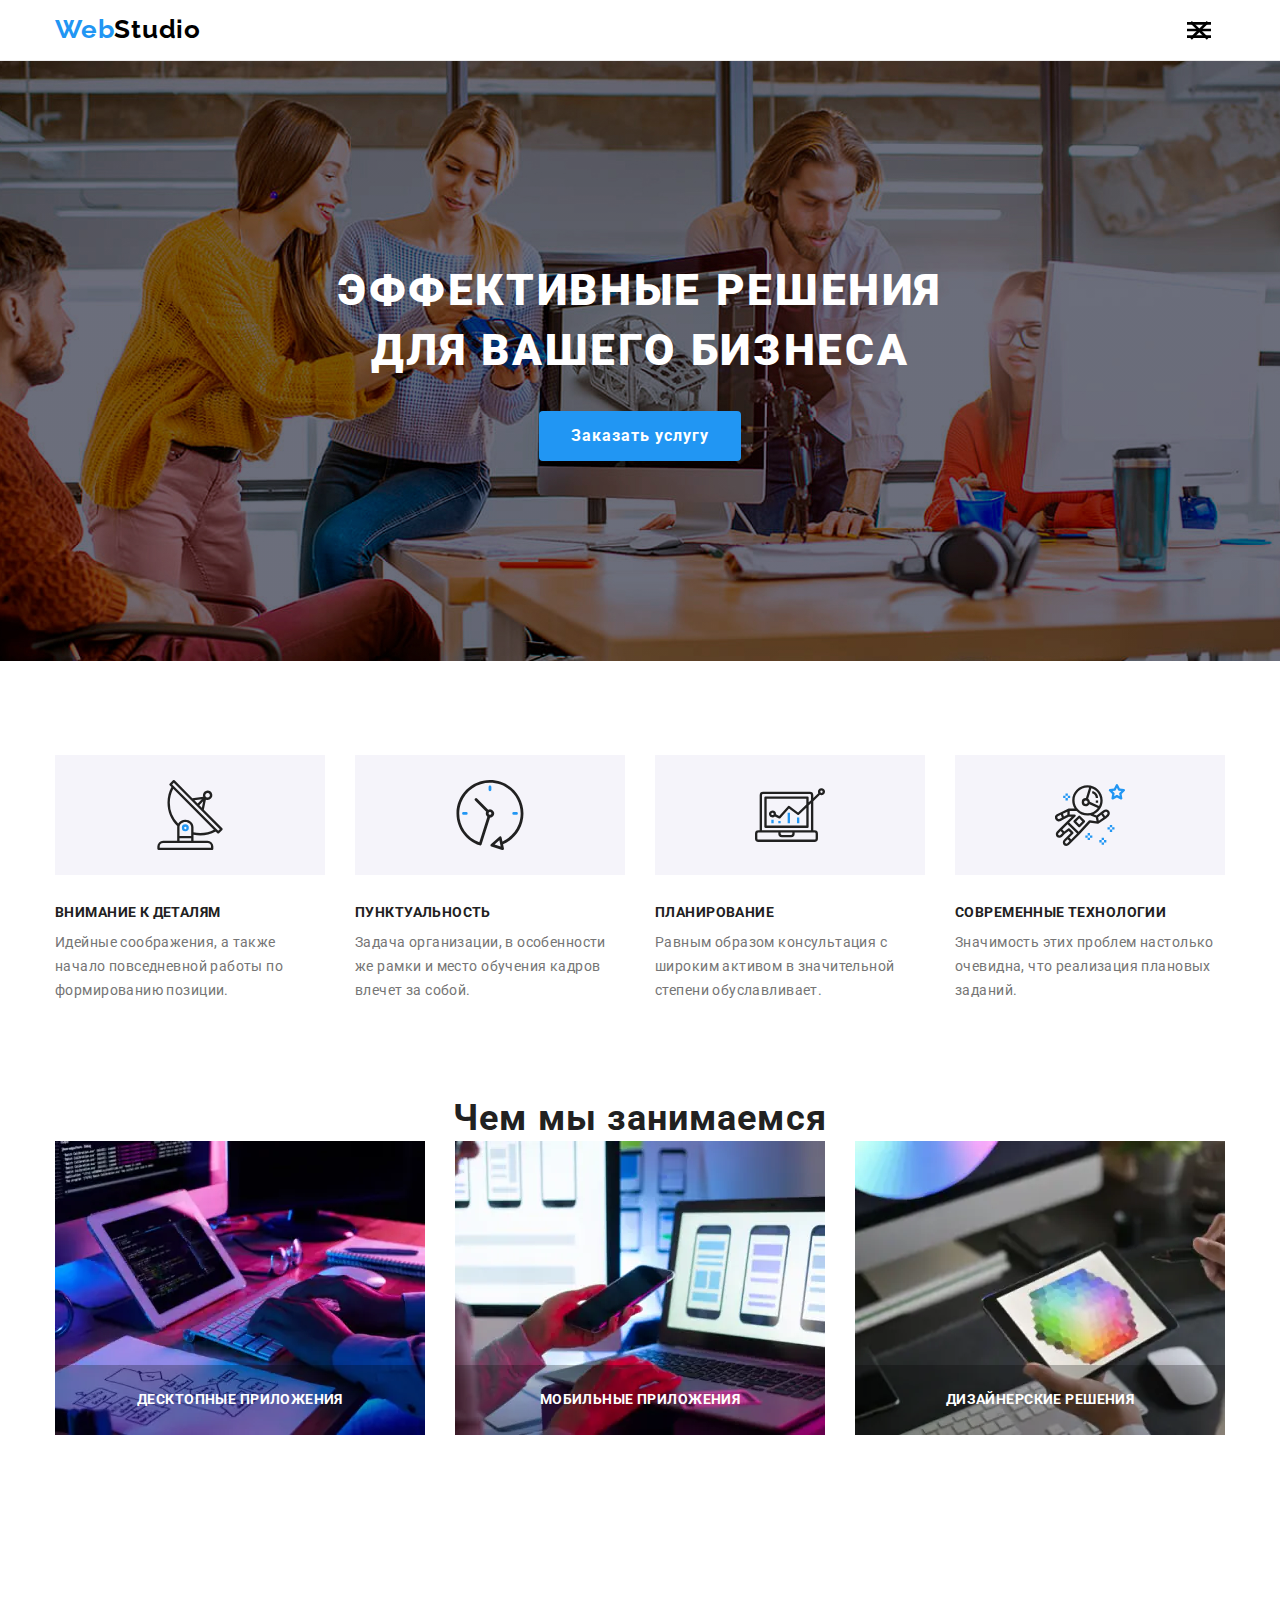
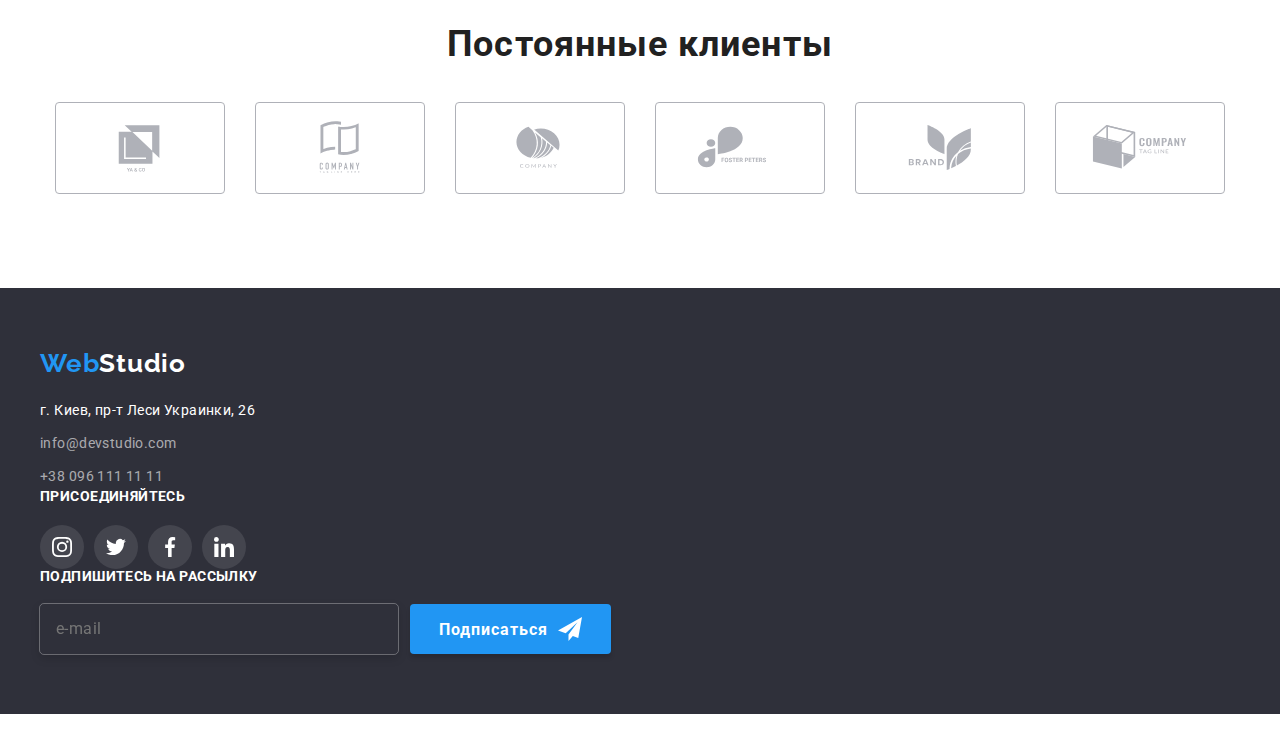
<file: index.html>
<!DOCTYPE html>
<html lang="ru">
  <head>
    <meta charset="UTF-8" />
    <meta http-equiv="X-UA-Compatible" content="IE=edge" />
    <meta name="viewport" content="width=device-width, initial-scale=1.0" />
    <title>Студия</title>
    <link rel="preconnect" href="https://fonts.googleapis.com" />
    <link rel="preconnect" href="https://fonts.gstatic.com" crossorigin />
    <link
      href="https://fonts.googleapis.com/css2?family=Raleway:wght@700&family=Roboto:wght@400;500;700;900&display=swap"
      rel="stylesheet"
    />
    <link
      rel="stylesheet"
      href="https://cdnjs.cloudflare.com/ajax/libs/modern-normalize/1.1.0/modern-normalize.min.css"
    />
    <link rel="stylesheet" href="./css/main.min.css" />
  </head>
  <body>
    <!--Хедер-->
    <header class="header">
      <div class="container header__container">
        <a class="logo" href="./index.html">Web<span class="logo__text">Studio</span></a>
        <div class="header-block">
          <button type="button" class="menu-button  is-open" data-menu-button>
            <svg class="icon-menu" width="40" height="40" aria-label="переключатель меню">
              <use class="icon-cross" href="./images/sprite.svg#icon-close_40px"></use>
              <use class="icon-menu" href="./images/sprite.svg#icon-menu_40px"></use>
            </svg>
          </button>
          <nav class="nav">
            <ul class="nav-list list">
              <li class="nav-list__item">
                <a class="nav-list__links nav-list__links--current" href="./index.html">Студия</a>
              </li>
              <li class="nav-list__item">
                <a class="nav-list__links" href="./portfolio.html">Портфолио</a>
              </li>
              <li class="nav-list__item">
                <a class="nav-list__links" href="Контакты">Контакты</a>
              </li>
            </ul>
          </nav>
          <ul class="contact-list list">
            <li class="contact-list__item">
              <a class="contact-list__links" href="mailto:info@devstudio.com"
                ><svg class="contact-list__icon" width="16" height="16">
                  <use href="./images/sprite.svg#icon-envelope-1"></use></svg>info@devstudio.com</a
              >
            </li>
            <li class="contact-list__item">
              <a class="contact-list__links" href="tel:380961111111"
                ><svg class="contact-list__icon" width="10" height="16">
                  <use href="./images/sprite.svg#icon-smartphone-2"></use></svg>+38 096 111 11 11</a
              >
            </li>
          </ul>
        </div>
      </div>
    </header>
    <main>
      <!--Герой-->
      <section class="hero">
        <div class="container">
          <h1 class="hero-title">Эффективные решения для вашего бизнеса</h1>
          <button data-modal-open class="button hero-button" type="button">Заказать услугу</button>
        </div>
      </section>
      <!--Преимущества-->
      <section class="benefits">
        <div class="container">
          <h2 class="section-title visually-hidden">Преимущества</h2>
          <ul class="benefits__list list">
            <li class="benefits-article">
              <div class="benefits-article__meta">
                <svg class="benefits-article__icon" width="70" height="70">
                  <use href="./images/sprite.svg#icon-antenna-1"></use>
                </svg>
              </div>
              <h3 class="benefits-article__subtitle">Внимание к деталям</h3>
              <p class="benefits-article__text">
                Идейные соображения, а также начало повседневной работы по формированию позиции.
              </p>
            </li>
            <li class="benefits-article">
              <div class="benefits-article__meta">
                <svg class="benefits-article__icon" width="70" height="70">
                  <use href="./images/sprite.svg#icon-clock-2"></use>
                </svg>
              </div>
              <h3 class="benefits-article__subtitle">Пунктуальность</h3>
              <p class="benefits-article__text">
                Задача организации, в особенности же рамки и место обучения кадров влечет за собой.
              </p>
            </li>
            <li class="benefits-article">
              <div class="benefits-article__meta">
                <svg class="benefits-article__icon" width="70" height="70">
                  <use href="./images/sprite.svg#icon-diagram-3"></use>
                </svg>
              </div>
              <h3 class="benefits-article__subtitle">Планирование</h3>
              <p class="benefits-article__text">
                Равным образом консультация с широким активом в значительной степени обуславливает.
              </p>
            </li>
            <li class="benefits-article">
              <div class="benefits-article__meta">
                <svg class="benefits-article__icon" width="70" height="70">
                  <use href="./images/sprite.svg#icon-astronaut-4"></use>
                </svg>
              </div>
              <h3 class="benefits-article__subtitle">Современные технологии</h3>
              <p class="benefits-article__text">
                Значимость этих проблем настолько очевидна, что реализация плановых заданий.
              </p>
            </li>
          </ul>
        </div>
      </section>
      <!--Примеры работ-->
      <section class="gallery">
        <div class="container">
          <h2 class="section-title">Чем мы занимаемся</h2>
          <ul class="gallery__list list">
            <li class="gallery-item">
              <img
                class="img"
                src="./images/gallery/box-1-web.webp"
                alt="Комп"
                width="370"
                height="294"
              />
              <p class="gallery-item__text">Десктопные приложения</p>
            </li>
            <li class="gallery-item">
              <img
                class="img"
                src="./images/gallery/box-2-web.webp"
                alt="Смартфон"
                width="370"
                height="294"
              />
              <p class="gallery-item__text">Мобильные приложения</p>
            </li>
            <li class="gallery-item">
              <img
                class="img"
                src="./images/gallery/box-3-web.webp"
                alt="Планшет"
                width="370"
                height="294"
              />
              <p class="gallery-item__text">Дизайнерские решения</p>
            </li>
          </ul>
        </div>
      </section>
      <!--Команда-->
      <section class="team">
        <div class="container">
          <h2 class="section-title">Наша команда</h2>
          <ul class="team__list list">
            <li class="team-member">
              <img
                class="img"
                src="./images/team/img-1-web.webp"
                alt="Игорь Демьяненко"
                width="270"
                height="260"
              />
              <div class="team-member__description">
                <h3 class="team-member__name">Игорь Демьяненко</h3>
                <p lang="en" class="team-member__text">Product Designer</p>
                <!--соц. сети-->
                <ul class="social-list list">
                  <li class="social-list__item">
                    <a class="social-list__link" href="instagram" aria-label="instagram">
                      <svg class="social-list__icon" width="20" height="20">
                        <use href="./images/sprite.svg#icon-instagram-1"></use>
                      </svg>
                    </a>
                  </li>
                  <li class="social-list__item">
                    <a class="social-list__link" href="twitter" aria-label="twitter">
                      <svg class="social-list__icon" width="20" height="20">
                        <use href="./images/sprite.svg#icon-twitter-2"></use>
                      </svg>
                    </a>
                  </li>
                  <li class="social-list__item">
                    <a class="social-list__link" href="facebook" aria-label="facebook">
                      <svg class="social-list__icon" width="20" height="20">
                        <use href="./images/sprite.svg#icon-facebook-3"></use>
                      </svg>
                    </a>
                  </li>
                  <li class="social-list__item">
                    <a class="social-list__link" href="linkedin" aria-label="linkedin">
                      <svg class="social-list__icon" width="20" height="20">
                        <use href="./images/sprite.svg#icon-linkedin-4"></use>
                      </svg>
                    </a>
                  </li>
                </ul>
              </div>
            </li>
            <li class="team-member">
              <img
                class="img"
                src="./images/team/img-2-web.webp"
                alt="Ольга Репина"
                width="270"
                height="260"
              />
              <div class="team-member__description">
                <h3 class="team-member__name">Ольга Репина</h3>
                <p lang="en" class="team-member__text">Frontend Developer</p>
                <ul class="social-list list">
                  <li class="social-list__item">
                    <a class="social-list__link" href="instagram" aria-label="instagram">
                      <svg class="social-list__icon" width="20" height="20">
                        <use href="./images/sprite.svg#icon-instagram-1"></use>
                      </svg>
                    </a>
                  </li>
                  <li class="social-list__item">
                    <a class="social-list__link" href="twitter" aria-label="twitter">
                      <svg class="social-list__icon" width="20" height="20">
                        <use href="./images/sprite.svg#icon-twitter-2"></use>
                      </svg>
                    </a>
                  </li>
                  <li class="social-list__item">
                    <a class="social-list__link" href="facebook" aria-label="facebook">
                      <svg class="social-list__icon" width="20" height="20">
                        <use href="./images/sprite.svg#icon-facebook-3"></use>
                      </svg>
                    </a>
                  </li>
                  <li class="social-list__item">
                    <a class="social-list__link" href="linkedin" aria-label="linkedin">
                      <svg class="social-list__icon" width="20" height="20">
                        <use href="./images/sprite.svg#icon-linkedin-4"></use>
                      </svg>
                    </a>
                  </li>
                </ul>
              </div>
            </li>

            <li class="team-member">
              <img
                class="img"
                src="./images/team/img-3-web.webp"
                alt="Николай Тарасов"
                width="270"
                height="260"
              />
              <div class="team-member__description">
                <h3 class="team-member__name">Николай Тарасов</h3>
                <p lang="en" class="team-member__text">Marketing</p>
                <ul class="social-list list">
                  <li class="social-list__item">
                    <a class="social-list__link" href="instagram" aria-label="instagram">
                      <svg class="social-list__icon" width="20" height="20">
                        <use href="./images/sprite.svg#icon-instagram-1"></use>
                      </svg>
                    </a>
                  </li>
                  <li class="social-list__item">
                    <a class="social-list__link" href="twitter" aria-label="twitter">
                      <svg class="social-list__icon" width="20" height="20">
                        <use href="./images/sprite.svg#icon-twitter-2"></use>
                      </svg>
                    </a>
                  </li>
                  <li class="social-list__item">
                    <a class="social-list__link" href="facebook" aria-label="facebook">
                      <svg class="social-list__icon" width="20" height="20">
                        <use href="./images/sprite.svg#icon-facebook-3"></use>
                      </svg>
                    </a>
                  </li>
                  <li class="social-list__item">
                    <a class="social-list__link" href="linkedin" aria-label="linkedin">
                      <svg class="social-list__icon" width="20" height="20">
                        <use href="./images/sprite.svg#icon-linkedin-4"></use>
                      </svg>
                    </a>
                  </li>
                </ul>
              </div>
            </li>
            <li class="team-member">
              <img
                class="img"
                src="./images/team/img-4-web.webp"
                alt="Михаил Ермаков"
                width="270"
                height="260"
              />
              <div class="team-member__description">
                <h3 class="team-member__name">Михаил Ермаков</h3>
                <p lang="en" class="team-member__text">UI Designer</p>
                <ul class="social-list list">
                  <li class="social-list__item">
                    <a class="social-list__link" href="instagram" aria-label="instagram">
                      <svg class="social-list__icon" width="20" height="20">
                        <use href="./images/sprite.svg#icon-instagram-1"></use>
                      </svg>
                    </a>
                  </li>
                  <li class="social-list__item">
                    <a class="social-list__link" href="twitter" aria-label="twitter">
                      <svg class="social-list__icon" width="20" height="20">
                        <use href="./images/sprite.svg#icon-twitter-2"></use>
                      </svg>
                    </a>
                  </li>
                  <li class="social-list__item">
                    <a class="social-list__link" href="facebook" aria-label="facebook">
                      <svg class="social-list__icon" width="20" height="20">
                        <use href="./images/sprite.svg#icon-facebook-3"></use>
                      </svg>
                    </a>
                  </li>
                  <li class="social-list__item">
                    <a class="social-list__link" href="linkedin" aria-label="linkedin">
                      <svg class="social-list__icon" width="20" height="20">
                        <use href="./images/sprite.svg#icon-linkedin-4"></use>
                      </svg>
                    </a>
                  </li>
                </ul>
              </div>
            </li>
          </ul>
        </div>
      </section>
      <!-- clients" -->
      <section class="clients">
        <div class="container">
          <h2 class="section-title">Постоянные клиенты</h2>
          <ul class="clients__list list">
            <li class="trademark">
              <a class="trademark__link" href="clients-link-1"
                ><svg width="106" height="60">
                  <use href="./images/sprite.svg#icon-Logo-1"></use></svg
              ></a>
            </li>
            <li class="trademark">
              <a class="trademark__link" href="clients-link-2"
                ><svg width="106" height="60">
                  <use href="./images/sprite.svg#icon-Logo-2"></use></svg
              ></a>
            </li>
            <li class="trademark">
              <a class="trademark__link" href="clients-link-3"
                ><svg width="106" height="60">
                  <use href="./images/sprite.svg#icon-Logo-3"></use></svg
              ></a>
            </li>
            <li class="trademark">
              <a class="trademark__link" href="clients-link-4"
                ><svg width="106" height="60">
                  <use href="./images/sprite.svg#icon-Logo-4"></use></svg
              ></a>
            </li>
            <li class="trademark">
              <a class="trademark__link" href="clients-link-5"
                ><svg width="106" height="60">
                  <use href="./images/sprite.svg#icon-Logo-5"></use></svg
              ></a>
            </li>
            <li class="trademark">
              <a class="trademark__link" href="clients-link-6"
                ><svg width="106" height="60">
                  <use href="./images/sprite.svg#icon-Logo-6"></use></svg
              ></a>
            </li>
          </ul>
        </div>
      </section>
    </main>
    <!--Футер-->
    <footer class="footer">
      <div class="container footer__container">
        <div class="contact">
          <a class="logo" href="./index.html"
            >Web<span class="logo__text logo__text--footer">Studio</span></a
          >
          <address class="adress">
            <p class="adress__text">г. Киев, пр-т Леси Украинки, 26</p>
            <a class="adress__link" href="mailto:info@devstudio.com">info@devstudio.com</a>
            <a class="adress__link" href="tel:+380961111111">+38 096 111 11 11</a>
          </address>
        </div>
        <div class="network">
          <h2 class="network__text">Присоединяйтесь</h2>
          <ul class="network-list list">
            <li class="network-list__item">
              <a class="network-list__link" href="instagram" aria-label="instagram">
                <svg class="network-list__icon" width="20" height="20">
                  <use href="./images/sprite.svg#icon-instagram-1"></use>
                </svg>
              </a>
            </li>
            <li class="network-list__item">
              <a class="network-list__link" href="twitter" aria-label="twitter">
                <svg class="network-list__icon" width="20" height="20">
                  <use href="./images/sprite.svg#icon-twitter-2"></use>
                </svg>
              </a>
            </li>
            <li class="network-list__item">
              <a class="network-list__link" href="facebook" aria-label="facebook">
                <svg class="network-list__icon" width="20" height="20">
                  <use href="./images/sprite.svg#icon-facebook-3"></use>
                </svg>
              </a>
            </li>
            <li class="network-list__item">
              <a class="network-list__link" href="linkedin" aria-label="linkedin">
                <svg class="network-list__icon" width="20" height="20">
                  <use href="./images/sprite.svg#icon-linkedin-4"></use>
                </svg>
              </a>
            </li>
          </ul>
        </div>
        <form class="form">
          <h2 class="form__text">Подпишитесь на рассылку</h2>
          <div class="form-group">
            <input class="form-group__imput" type="email" name="email" placeholder="e-mail " />
            <button class="button form-group__btn" type="submit">
              Подписаться
              <svg class="form-group__icon" width="24" height="24">
                <use href="./images/sprite.svg#icon-icon-send"></use>
              </svg>
            </button>
          </div>
        </form>
      </div>
    </footer>
    <!-- modalka -->
    <div data-modal class="backdrop is-hidden">
      <div class="modal">
        <button data-modal-close class="modal-button" type="button">
          <svg class="icon" width="18" height="18">
            <use href="./images/sprite.svg#icon-close-black-18dp-2-1"></use>
          </svg>
        </button>

        <form class="form">
          <p class="text">Оставьте свои данные, мы вам перезвоним</p>
          <label class="form-field">
            <span class="form-label">Имя</span>
            <input type="text" class="form-input" name="name" />
            <svg class="form-icon" width="18" height="18">
              <use href="./images/sprite.svg#icon-person-black-18dp-1"></use>
            </svg>
          </label>
          <label class="form-field">
            <span class="form-label">Телефон</span>
            <input type="tel" class="form-input" name="phone_number" />
            <svg class="form-icon" width="18" height="18">
              <use href="./images/sprite.svg#icon-phone-black-18dp-1"></use>
            </svg>
          </label>
          <label class="form-field">
            <span class="form-label">Почта</span>
            <input type="email" class="form-input" name="email" />
            <svg class="form-icon" width="18" height="18">
              <use href="./images/sprite.svg#icon-email-black-18dp-1"></use>
            </svg>
          </label>
          <label class="form-field-textarea">
            <span class="textarea-label">Комментарий</span>
            <textarea
              class="textarea"
              name="feedback"
              rows="5"
              placeholder="Введите текст"
            ></textarea>
          </label>
          <label class="form-field-chexbox">
            <input type="checkbox" class="checkbox visually-hidden" name="checkbox" />
            <span class="custom-checkbox">
              <svg class="checkbox-icon" width="11" height="8">
                <use href="./images/sprite.svg#icon-Vector-check"></use>
              </svg>
            </span>
            <span class="chexbox-label"
              >Соглашаюсь с рассылкой и принимаю
              <a href="" class="checkbox-link">Условия договора</a></span
            >
          </label>
          <button class="button form-button" type="submit">Отправить</button>
        </form>
      </div>
    </div>
    <script src="./js/modal.js"></script>
    <script src="./js/menu.js"></script>
  </body>
</html>
</file>
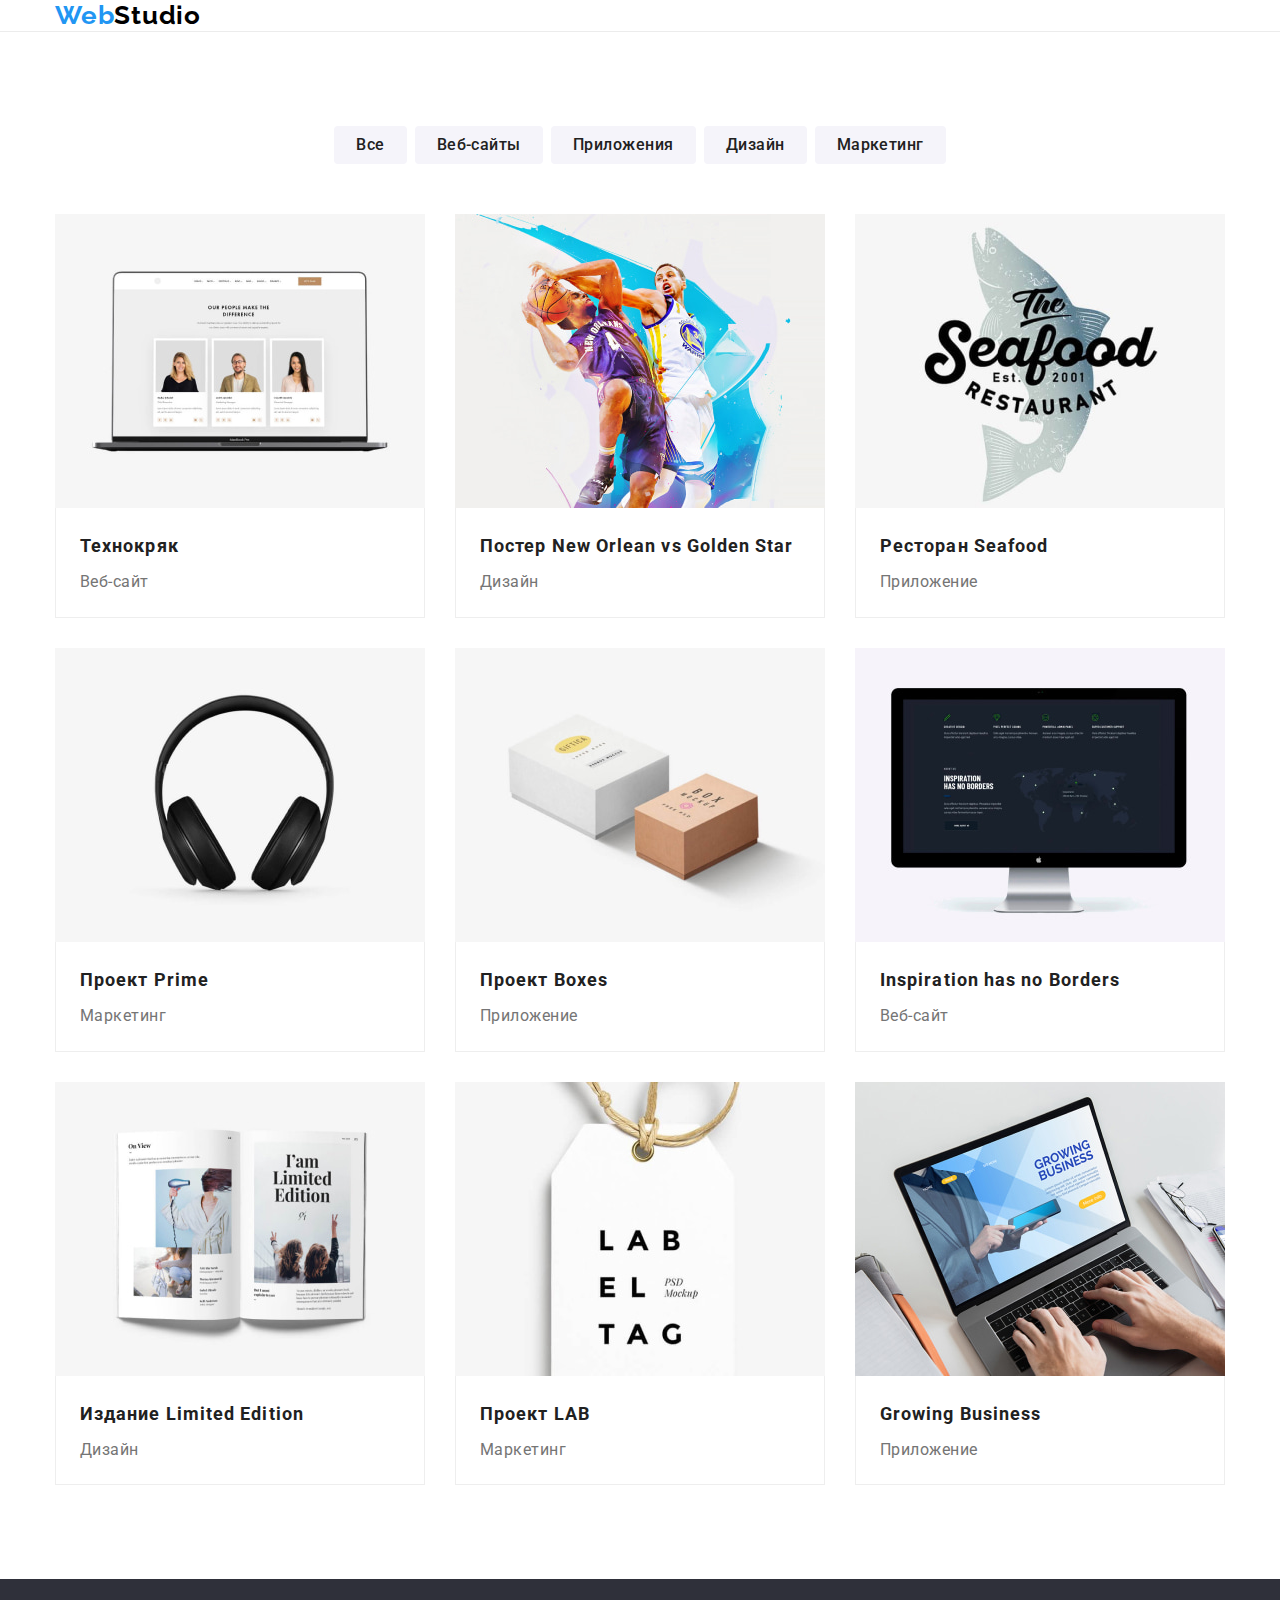
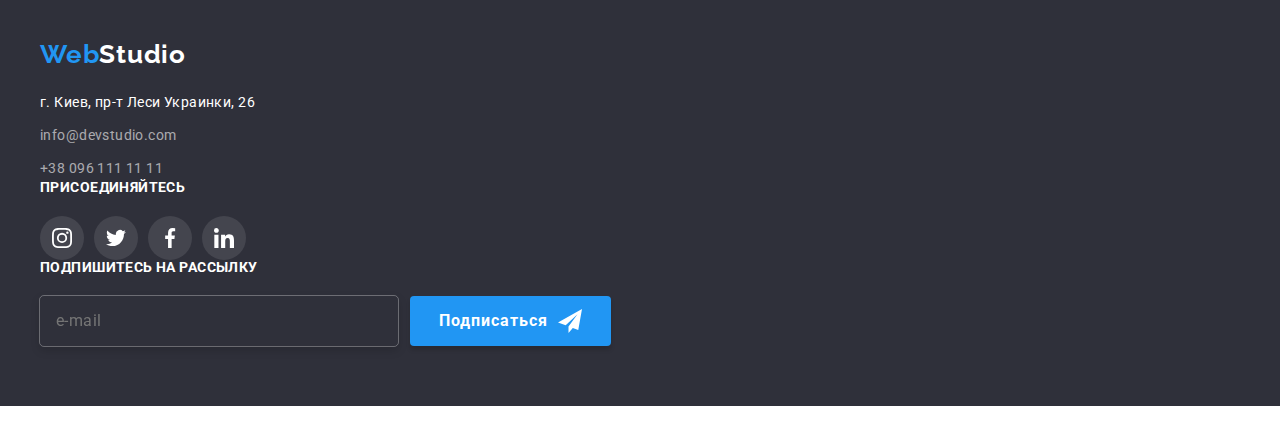
<file: portfolio.html>
<!DOCTYPE html>
<html lang="ru">
  <head>
    <meta charset="UTF-8" />
    <meta http-equiv="X-UA-Compatible" content="IE=edge" />
    <meta name="viewport" content="width=device-width, initial-scale=1.0" />
    <title>Портфолио</title>
    <link rel="preconnect" href="https://fonts.googleapis.com" />
    <link rel="preconnect" href="https://fonts.gstatic.com" crossorigin />
    <link
      href="https://fonts.googleapis.com/css2?family=Raleway:wght@700&family=Roboto:wght@400;500;700;900&display=swap"
      rel="stylesheet"
    />
    <link
      rel="stylesheet"
      href="https://cdnjs.cloudflare.com/ajax/libs/modern-normalize/1.1.0/modern-normalize.min.css"
    />
    <link rel="stylesheet" href="./css/main.min.css" />
  </head>
  <body>
    <!--Хедер-->
    <header class="header">
      <div class="container header__container">
        <a class="logo" href="./index.html">Web<span class="logo__text">Studio</span></a>
        <nav class="nav">
          <ul class="nav-list list">
            <li class="nav-list__item">
              <a class="nav-list__links" href="./index.html">Студия</a>
            </li>
            <li class="nav-list__item">
              <a class="nav-list__links nav-list__links--current" href="./portfolio.html"
                >Портфолио</a
              >
            </li>
            <li class="nav-list__item"><a class="nav-list__links" href="Контакты">Контакты</a></li>
          </ul>
        </nav>
        <ul class="contact-list list">
          <li class="contact-list__item">
            <a class="contact-list__links" href="mailto:info@devstudio.com"
              ><svg class="contact-list__icon" width="16" height="16">
                <use href="./images/sprite.svg#icon-envelope-1"></use></svg
              >info@devstudio.com</a
            >
          </li>
          <li class="contact-list__item">
            <a class="contact-list__links" href="tel:380961111111"
              ><svg class="contact-list__icon" width="10" height="16">
                <use href="./images/sprite.svg#icon-smartphone-2"></use></svg
              >+38 096 111 11 11</a
            >
          </li>
        </ul>
      </div>
    </header>
    <main>
      <section class="work">
        <div class="container">
          <h1 class="section-title visually-hidden">Портфолио</h1>
          <ul class="filter-list list">
            <li class="filter-list__item"><button type="button" class="active-btn">Все</button></li>
            <li class="filter-list__item">
              <button type="button" class="active-btn">Веб-сайты</button>
            </li>
            <li class="filter-list__item">
              <button type="button" class="active-btn">Приложения</button>
            </li>
            <li class="filter-list__item">
              <button type="button" class="active-btn">Дизайн</button>
            </li>
            <li class="filter-list__item">
              <button type="button" class="active-btn">Маркетинг</button>
            </li>
          </ul>
          <ul class="work-list list">
            <li class="item">
              <a class="link" href="">
                <div class="work-description">
                  <img
                    class="img"
                    src="./images/works/img-1.jpg"
                    alt="work example Website"
                    width="370"
                    height="294"
                  />
                  <div class="work-overlay">
                    <p class="description-text">
                      Ресурс предлагает комплексные предложения с разным уровнем функционала и
                      сервисов. Все это позволит посетителю получить исчерпывающие сведения о
                      компании или частном лице.
                    </p>
                  </div>
                </div>
                <div class="card-text">
                  <h2 class="title">Технокряк</h2>
                  <p class="text">Веб-сайт</p>
                </div>
              </a>
            </li>
            <li class="item">
              <a class="link" href="">
                <div class="work-description">
                  <img
                    class="img"
                    src="./images/works/img-2.jpg"
                    alt="work example Website"
                    width="370"
                    height="294"
                  />
                  <div class="work-overlay">
                    <p class="description-text">
                      Ресурс предлагает комплексные предложения с разным уровнем функционала и
                      сервисов. Все это позволит посетителю получить исчерпывающие сведения о
                      компании или частном лице.
                    </p>
                  </div>
                </div>
                <div class="card-text">
                  <h2 class="title">Постер New Orlean vs Golden Star</h2>
                  <p class="text">Дизайн</p>
                </div>
              </a>
            </li>
            <li class="item">
              <a class="link" href="">
                <div class="work-description">
                  <img
                    class="img"
                    src="./images/works/img-3.jpg"
                    alt="work example Website"
                    width="370"
                    height="294"
                  />
                  <div class="work-overlay">
                    <p class="description-text">
                      Ресурс предлагает комплексные предложения с разным уровнем функционала и
                      сервисов. Все это позволит посетителю получить исчерпывающие сведения о
                      компании или частном лице.
                    </p>
                  </div>
                </div>
                <div class="card-text">
                  <h2 class="title">Ресторан Seafood</h2>
                  <p class="text">Приложение</p>
                </div>
              </a>
            </li>
            <li class="item">
              <a class="link" href="">
                <div class="work-description">
                  <img
                    class="img"
                    src="./images/works/img-4.jpg"
                    alt="work example Website"
                    width="370"
                    height="294"
                  />
                  <div class="work-overlay">
                    <p class="description-text">
                      Ресурс предлагает комплексные предложения с разным уровнем функционала и
                      сервисов. Все это позволит посетителю получить исчерпывающие сведения о
                      компании или частном лице.
                    </p>
                  </div>
                </div>
                <div class="card-text">
                  <h2 class="title">Проект Prime</h2>
                  <p class="text">Маркетинг</p>
                </div>
              </a>
            </li>
            <li class="item">
              <a class="link" href="">
                <div class="work-description">
                  <img
                    class="img"
                    src="./images/works/img-5.jpg"
                    alt="work example Website"
                    width="370"
                    height="294"
                  />
                  <div class="work-overlay">
                    <p class="description-text">
                      Ресурс предлагает комплексные предложения с разным уровнем функционала и
                      сервисов. Все это позволит посетителю получить исчерпывающие сведения о
                      компании или частном лице.
                    </p>
                  </div>
                </div>
                <div class="card-text">
                  <h2 class="title">Проект Boxes</h2>
                  <p class="text">Приложение</p>
                </div>
              </a>
            </li>
            <li class="item">
              <a class="link" href="">
                <div class="work-description">
                  <img
                    class="img"
                    src="./images/works/img-6.jpg"
                    alt="work example Website"
                    width="370"
                    height="294"
                  />
                  <div class="work-overlay">
                    <p class="description-text">
                      Ресурс предлагает комплексные предложения с разным уровнем функционала и
                      сервисов. Все это позволит посетителю получить исчерпывающие сведения о
                      компании или частном лице.
                    </p>
                  </div>
                </div>
                <div class="card-text">
                  <h2 class="title">Inspiration has no Borders</h2>
                  <p class="text">Веб-сайт</p>
                </div>
              </a>
            </li>
            <li class="item">
              <a class="link" href="">
                <div class="work-description">
                  <img
                    class="img"
                    src="./images/works/img-7.jpg"
                    alt="work example Website"
                    width="370"
                    height="294"
                  />
                  <div class="work-overlay">
                    <p class="description-text">
                      Ресурс предлагает комплексные предложения с разным уровнем функционала и
                      сервисов. Все это позволит посетителю получить исчерпывающие сведения о
                      компании или частном лице.
                    </p>
                  </div>
                </div>
                <div class="card-text">
                  <h2 class="title">Издание Limited Edition</h2>
                  <p class="text">Дизайн</p>
                </div>
              </a>
            </li>
            <li class="item">
              <a class="link" href="">
                <div class="work-description">
                  <img
                    class="img"
                    src="./images/works/img-8.jpg"
                    alt="work example Website"
                    width="370"
                    height="294"
                  />
                  <div class="work-overlay">
                    <p class="description-text">
                      Ресурс предлагает комплексные предложения с разным уровнем функционала и
                      сервисов. Все это позволит посетителю получить исчерпывающие сведения о
                      компании или частном лице.
                    </p>
                  </div>
                </div>
                <div class="card-text">
                  <h2 class="title">Проект LAB</h2>
                  <p class="text">Маркетинг</p>
                </div>
              </a>
            </li>
            <li class="item">
              <a class="link" href="">
                <div class="work-description">
                  <img
                    class="img"
                    src="./images/works/img-9.jpg"
                    alt="work example Website"
                    width="370"
                    height="294"
                  />
                  <div class="work-overlay">
                    <p class="description-text">
                      Ресурс предлагает комплексные предложения с разным уровнем функционала и
                      сервисов. Все это позволит посетителю получить исчерпывающие сведения о
                      компании или частном лице.
                    </p>
                  </div>
                </div>
                <div class="card-text">
                  <h2 class="title">Growing Business</h2>
                  <p class="text">Приложение</p>
                </div>
              </a>
            </li>
          </ul>
        </div>
      </section>
    </main>
    <!--Футер-->
    <footer class="footer">
      <div class="container footer__container">
        <div class="contact">
          <a class="logo" href="./index.html"
            >Web<span class="logo__text logo__text--footer">Studio</span></a
          >
          <address class="adress">
            <p class="adress__text">г. Киев, пр-т Леси Украинки, 26</p>
            <a class="adress__link" href="mailto:info@devstudio.com">info@devstudio.com</a>
            <a class="adress__link" href="tel:+380961111111">+38 096 111 11 11</a>
          </address>
        </div>
        <div class="network">
          <h2 class="network__text">Присоединяйтесь</h2>
          <ul class="network-list list">
            <li class="network-list__item">
              <a class="network-list__link" href="instagram" aria-label="instagram">
                <svg class="network-list__icon" width="20" height="20">
                  <use href="./images/sprite.svg#icon-instagram-1"></use>
                </svg>
              </a>
            </li>
            <li class="network-list__item">
              <a class="network-list__link" href="twitter" aria-label="twitter">
                <svg class="network-list__icon" width="20" height="20">
                  <use href="./images/sprite.svg#icon-twitter-2"></use>
                </svg>
              </a>
            </li>
            <li class="network-list__item">
              <a class="network-list__link" href="facebook" aria-label="facebook">
                <svg class="network-list__icon" width="20" height="20">
                  <use href="./images/sprite.svg#icon-facebook-3"></use>
                </svg>
              </a>
            </li>
            <li class="network-list__item">
              <a class="network-list__link" href="linkedin" aria-label="linkedin">
                <svg class="network-list__icon" width="20" height="20">
                  <use href="./images/sprite.svg#icon-linkedin-4"></use>
                </svg>
              </a>
            </li>
          </ul>
        </div>
        <form class="form">
          <h2 class="form__text">Подпишитесь на рассылку</h2>
          <div class="form-group">
            <input class="form-group__imput" type="email" name="email" placeholder="e-mail " />
            <button class="button form-group__btn" type="submit">
              Подписаться
              <svg class="form-group__icon" width="24" height="24">
                <use href="./images/sprite.svg#icon-icon-send"></use>
              </svg>
            </button>
          </div>
        </form>
      </div>
    </footer>
  </body>
</html>
</file>
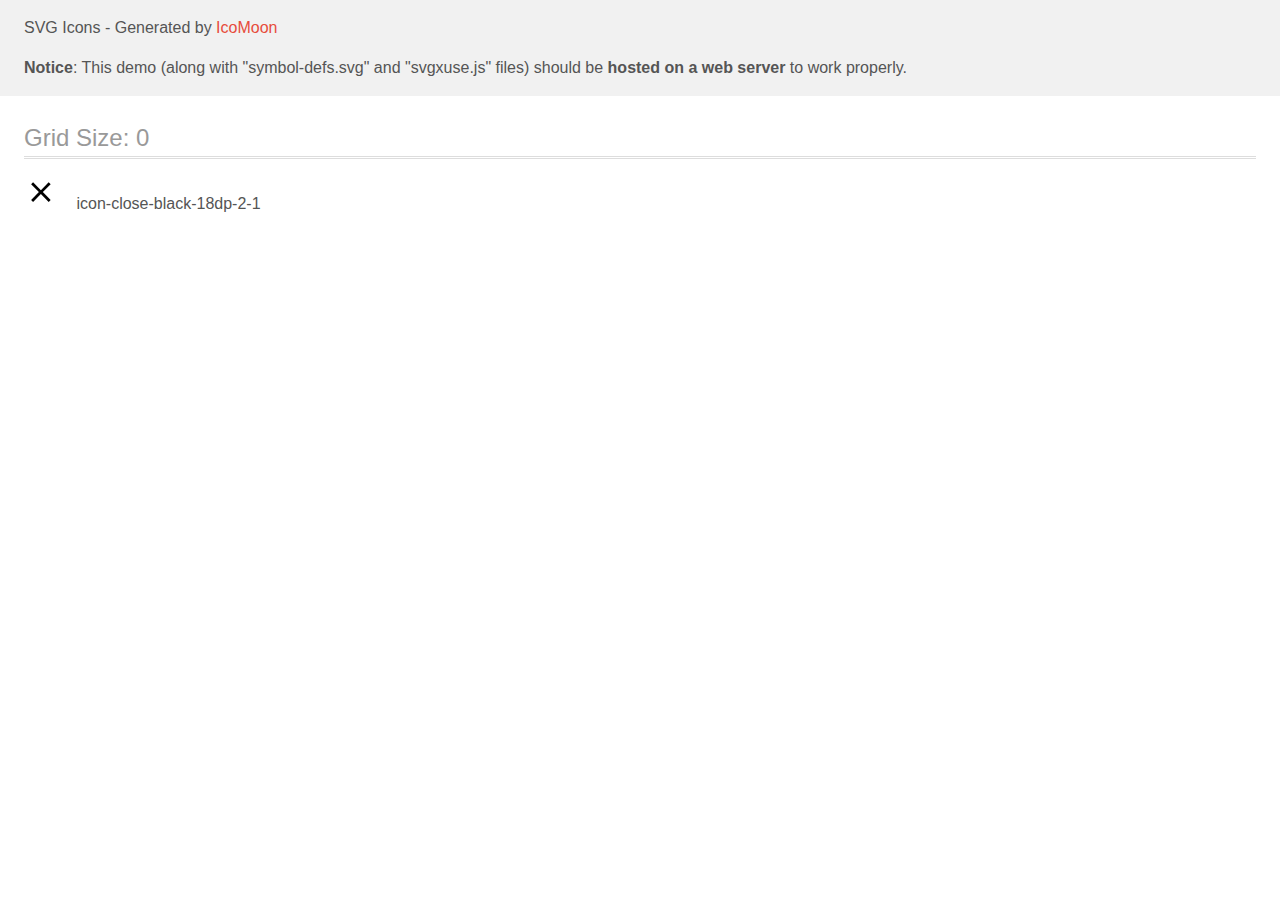
<file: images/icomoon 1/demo-external-svg.html>
<!doctype html>
<html>
<head>
    <title>IcoMoon - SVG Icons</title>
    <meta charset="utf-8">
    <meta name="viewport" content="width=device-width, initial-scale=1">
    <link rel="stylesheet" href="demo-files/demo.css">
    <link rel="stylesheet" href="style.css">
</head>
<body>
<header class="bgc1 clearfix">
<div class="mhl">
    <p>SVG Icons - Generated by <a href="https://icomoon.io/app">IcoMoon</a></p><p><strong>Notice</strong>: This demo (along with "symbol-defs.svg" and "svgxuse.js" files) should be <b>hosted on a web server</b> to work properly.</p>
</div>
</header>
    <div class="clearfix mhl ptl">
        <h1 class="mvm mtn fgc1">Grid Size: 0</h1>
        <div class="glyph fs1">
            <div class="clearfix pbs">
                <svg class="icon icon-close-black-18dp-2-1"><use xlink:href="symbol-defs.svg#icon-close-black-18dp-2-1"></use></svg><span class="name"> icon-close-black-18dp-2-1</span>
            </div>
        </div>
  </div>
<script defer src="svgxuse.js"></script>
</body>
</html>
</file>
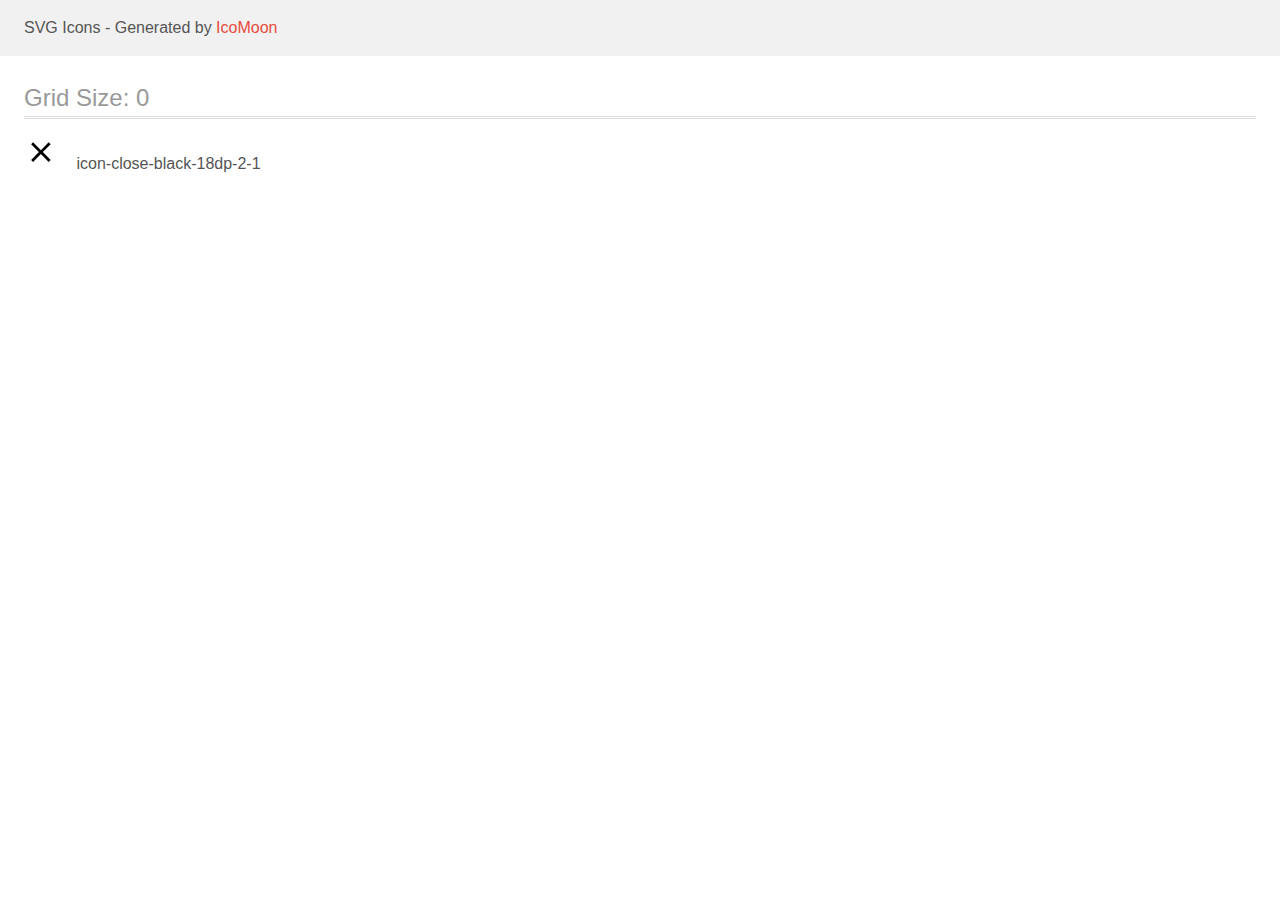
<file: images/icomoon 1/demo.html>
<!doctype html>
<html>
<head>
    <title>IcoMoon - SVG Icons</title>
    <meta charset="utf-8">
    <meta name="viewport" content="width=device-width, initial-scale=1">
    <link rel="stylesheet" href="demo-files/demo.css">
    <link rel="stylesheet" href="style.css">
</head>
<body>
<svg aria-hidden="true" style="position: absolute; width: 0; height: 0; overflow: hidden;" version="1.1" xmlns="http://www.w3.org/2000/svg" xmlns:xlink="http://www.w3.org/1999/xlink">
<defs>
<symbol id="icon-close-black-18dp-2-1" viewBox="0 0 32 32">
<path d="M26.667 7.303l-1.97-1.97-7.808 7.808-7.808-7.808-1.97 1.97 7.808 7.808-7.808 7.808 1.97 1.97 7.808-7.808 7.808 7.808 1.97-1.97-7.808-7.808 7.808-7.808z"></path>
</symbol>
</defs>
</svg>

<header class="bgc1 clearfix">
<div class="mhl">
    <p>SVG Icons - Generated by <a href="https://icomoon.io/app">IcoMoon</a></p>
</div>
</header>
    <div class="clearfix mhl ptl">
        <h1 class="mvm mtn fgc1">Grid Size: 0</h1>
        <div class="glyph fs1">
            <div class="clearfix pbs">
                <svg class="icon icon-close-black-18dp-2-1"><use xlink:href="#icon-close-black-18dp-2-1"></use></svg><span class="name"> icon-close-black-18dp-2-1</span>
            </div>
        </div>
  </div>
<script defer src="svgxuse.js"></script>
</body>
</html>
</file>
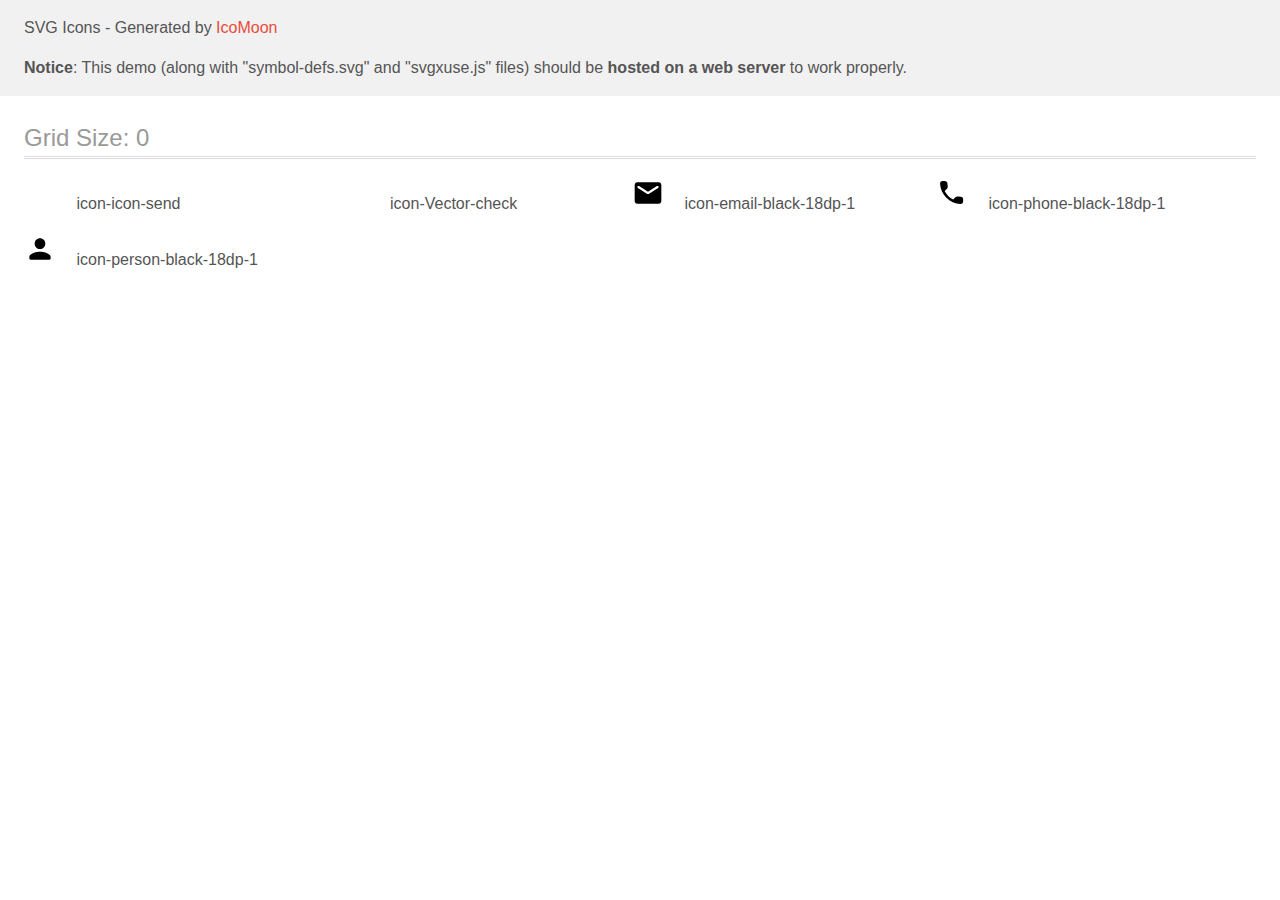
<file: images/icomoon 2/demo-external-svg.html>
<!doctype html>
<html>
<head>
    <title>IcoMoon - SVG Icons</title>
    <meta charset="utf-8">
    <meta name="viewport" content="width=device-width, initial-scale=1">
    <link rel="stylesheet" href="demo-files/demo.css">
    <link rel="stylesheet" href="style.css">
</head>
<body>
<header class="bgc1 clearfix">
<div class="mhl">
    <p>SVG Icons - Generated by <a href="https://icomoon.io/app">IcoMoon</a></p><p><strong>Notice</strong>: This demo (along with "symbol-defs.svg" and "svgxuse.js" files) should be <b>hosted on a web server</b> to work properly.</p>
</div>
</header>
    <div class="clearfix mhl ptl">
        <h1 class="mvm mtn fgc1">Grid Size: 0</h1>
        <div class="glyph fs1">
            <div class="clearfix pbs">
                <svg class="icon icon-icon-send"><use xlink:href="symbol-defs.svg#icon-icon-send"></use></svg><span class="name"> icon-icon-send</span>
            </div>
        </div>
        <div class="glyph fs1">
            <div class="clearfix pbs">
                <svg class="icon icon-Vector-check"><use xlink:href="symbol-defs.svg#icon-Vector-check"></use></svg><span class="name"> icon-Vector-check</span>
            </div>
        </div>
        <div class="glyph fs1">
            <div class="clearfix pbs">
                <svg class="icon icon-email-black-18dp-1"><use xlink:href="symbol-defs.svg#icon-email-black-18dp-1"></use></svg><span class="name"> icon-email-black-18dp-1</span>
            </div>
        </div>
        <div class="glyph fs1">
            <div class="clearfix pbs">
                <svg class="icon icon-phone-black-18dp-1"><use xlink:href="symbol-defs.svg#icon-phone-black-18dp-1"></use></svg><span class="name"> icon-phone-black-18dp-1</span>
            </div>
        </div>
        <div class="glyph fs1">
            <div class="clearfix pbs">
                <svg class="icon icon-person-black-18dp-1"><use xlink:href="symbol-defs.svg#icon-person-black-18dp-1"></use></svg><span class="name"> icon-person-black-18dp-1</span>
            </div>
        </div>
  </div>
<script defer src="svgxuse.js"></script>
</body>
</html>
</file>
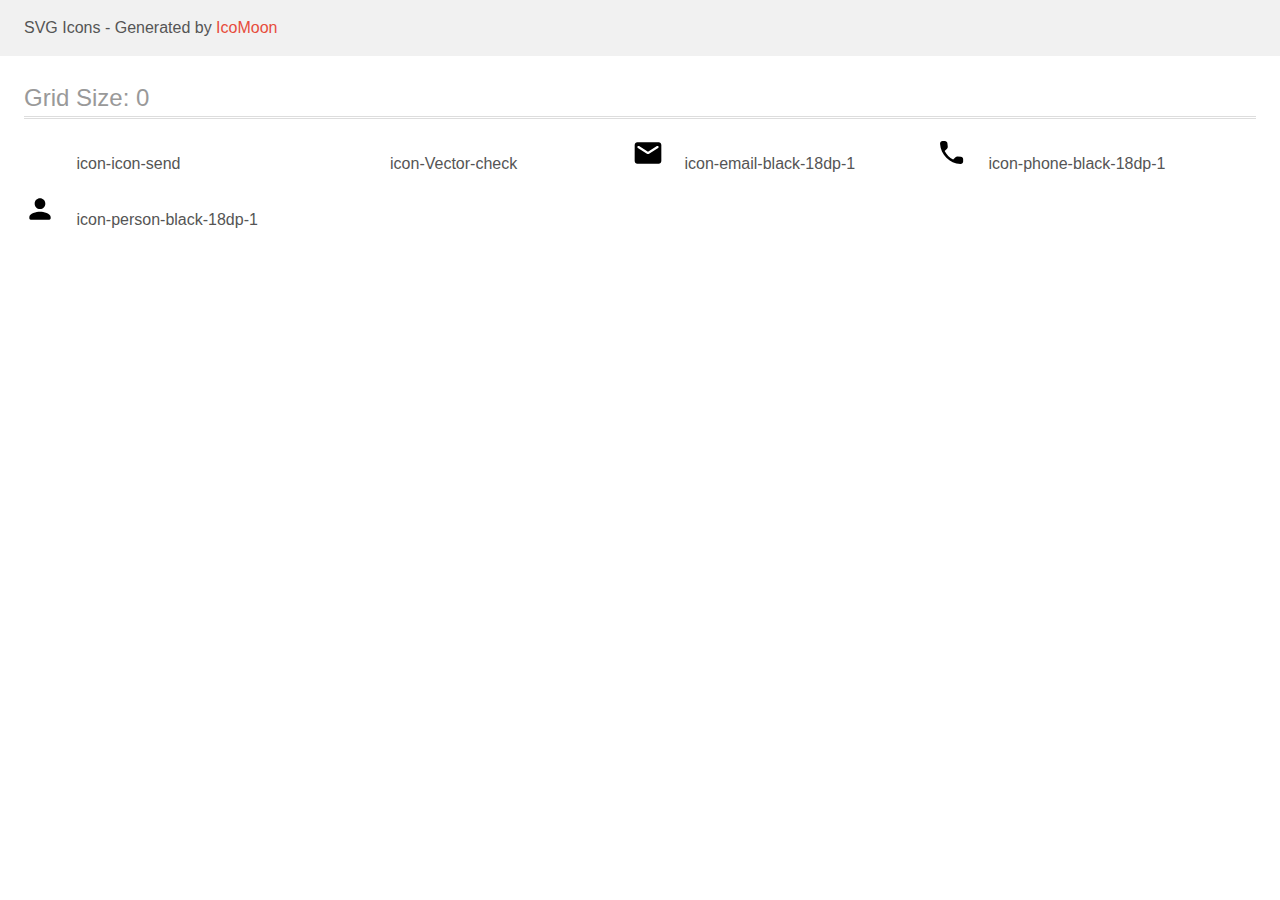
<file: images/icomoon 2/demo.html>
<!doctype html>
<html>
<head>
    <title>IcoMoon - SVG Icons</title>
    <meta charset="utf-8">
    <meta name="viewport" content="width=device-width, initial-scale=1">
    <link rel="stylesheet" href="demo-files/demo.css">
    <link rel="stylesheet" href="style.css">
</head>
<body>
<svg aria-hidden="true" style="position: absolute; width: 0; height: 0; overflow: hidden;" version="1.1" xmlns="http://www.w3.org/2000/svg" xmlns:xlink="http://www.w3.org/1999/xlink">
<defs>
<symbol id="icon-icon-send" viewBox="0 0 32 32">
<path fill="#fff" style="fill: var(--color1, #fff)" d="M32 0l-32 18 10.227 3.788 15.773-14.788-11.998 16.186 0.010 0.004-0.012-0.004v8.814l5.735-6.691 7.265 2.691 5-28z"></path>
</symbol>
<symbol id="icon-Vector-check" viewBox="0 0 42 32">
<path fill="#fff" style="fill: var(--color1, #fff); stroke: var(--color1, #fff)" stroke="#fff" stroke-linejoin="miter" stroke-linecap="butt" stroke-miterlimit="4" stroke-width="0.64" d="M6.263 15.205l-0.22-0.21-3.307 3.132 11.651 11.114 24.477-23.351-3.285-3.134-21.192 20.197-8.124-7.75z"></path>
</symbol>
<symbol id="icon-email-black-18dp-1" viewBox="0 0 32 32">
<path d="M26.667 5.333h-21.333c-1.467 0-2.653 1.2-2.653 2.667l-0.013 16c0 1.467 1.2 2.667 2.667 2.667h21.333c1.467 0 2.667-1.2 2.667-2.667v-16c0-1.467-1.2-2.667-2.667-2.667zM26.133 11l-9.427 5.893c-0.427 0.267-0.987 0.267-1.413 0l-9.427-5.893c-0.333-0.213-0.533-0.573-0.533-0.96 0-0.893 0.973-1.427 1.733-0.96l8.933 5.587 8.933-5.587c0.76-0.467 1.733 0.067 1.733 0.96 0 0.387-0.2 0.747-0.533 0.96z"></path>
</symbol>
<symbol id="icon-phone-black-18dp-1" viewBox="0 0 32 32">
<path d="M24.882 19.773l-3.268-0.373c-0.785-0.090-1.557 0.18-2.11 0.733l-2.367 2.367c-3.641-1.853-6.626-4.825-8.478-8.478l2.38-2.38c0.553-0.553 0.823-1.325 0.733-2.11l-0.373-3.242c-0.154-1.299-1.248-2.277-2.56-2.277h-2.226c-1.454 0-2.663 1.209-2.573 2.663 0.682 10.987 9.469 19.761 20.443 20.443 1.454 0.090 2.663-1.119 2.663-2.573v-2.226c0.013-1.3-0.965-2.393-2.264-2.547v0z"></path>
</symbol>
<symbol id="icon-person-black-18dp-1" viewBox="0 0 32 32">
<path d="M16 16c2.947 0 5.333-2.387 5.333-5.333s-2.387-5.333-5.333-5.333c-2.947 0-5.333 2.387-5.333 5.333s2.387 5.333 5.333 5.333zM16 18.667c-3.56 0-10.667 1.787-10.667 5.333v1.333c0 0.733 0.6 1.333 1.333 1.333h18.667c0.733 0 1.333-0.6 1.333-1.333v-1.333c0-3.547-7.107-5.333-10.667-5.333z"></path>
</symbol>
</defs>
</svg>

<header class="bgc1 clearfix">
<div class="mhl">
    <p>SVG Icons - Generated by <a href="https://icomoon.io/app">IcoMoon</a></p>
</div>
</header>
    <div class="clearfix mhl ptl">
        <h1 class="mvm mtn fgc1">Grid Size: 0</h1>
        <div class="glyph fs1">
            <div class="clearfix pbs">
                <svg class="icon icon-icon-send"><use xlink:href="#icon-icon-send"></use></svg><span class="name"> icon-icon-send</span>
            </div>
        </div>
        <div class="glyph fs1">
            <div class="clearfix pbs">
                <svg class="icon icon-Vector-check"><use xlink:href="#icon-Vector-check"></use></svg><span class="name"> icon-Vector-check</span>
            </div>
        </div>
        <div class="glyph fs1">
            <div class="clearfix pbs">
                <svg class="icon icon-email-black-18dp-1"><use xlink:href="#icon-email-black-18dp-1"></use></svg><span class="name"> icon-email-black-18dp-1</span>
            </div>
        </div>
        <div class="glyph fs1">
            <div class="clearfix pbs">
                <svg class="icon icon-phone-black-18dp-1"><use xlink:href="#icon-phone-black-18dp-1"></use></svg><span class="name"> icon-phone-black-18dp-1</span>
            </div>
        </div>
        <div class="glyph fs1">
            <div class="clearfix pbs">
                <svg class="icon icon-person-black-18dp-1"><use xlink:href="#icon-person-black-18dp-1"></use></svg><span class="name"> icon-person-black-18dp-1</span>
            </div>
        </div>
  </div>
<script defer src="svgxuse.js"></script>
</body>
</html>
</file>
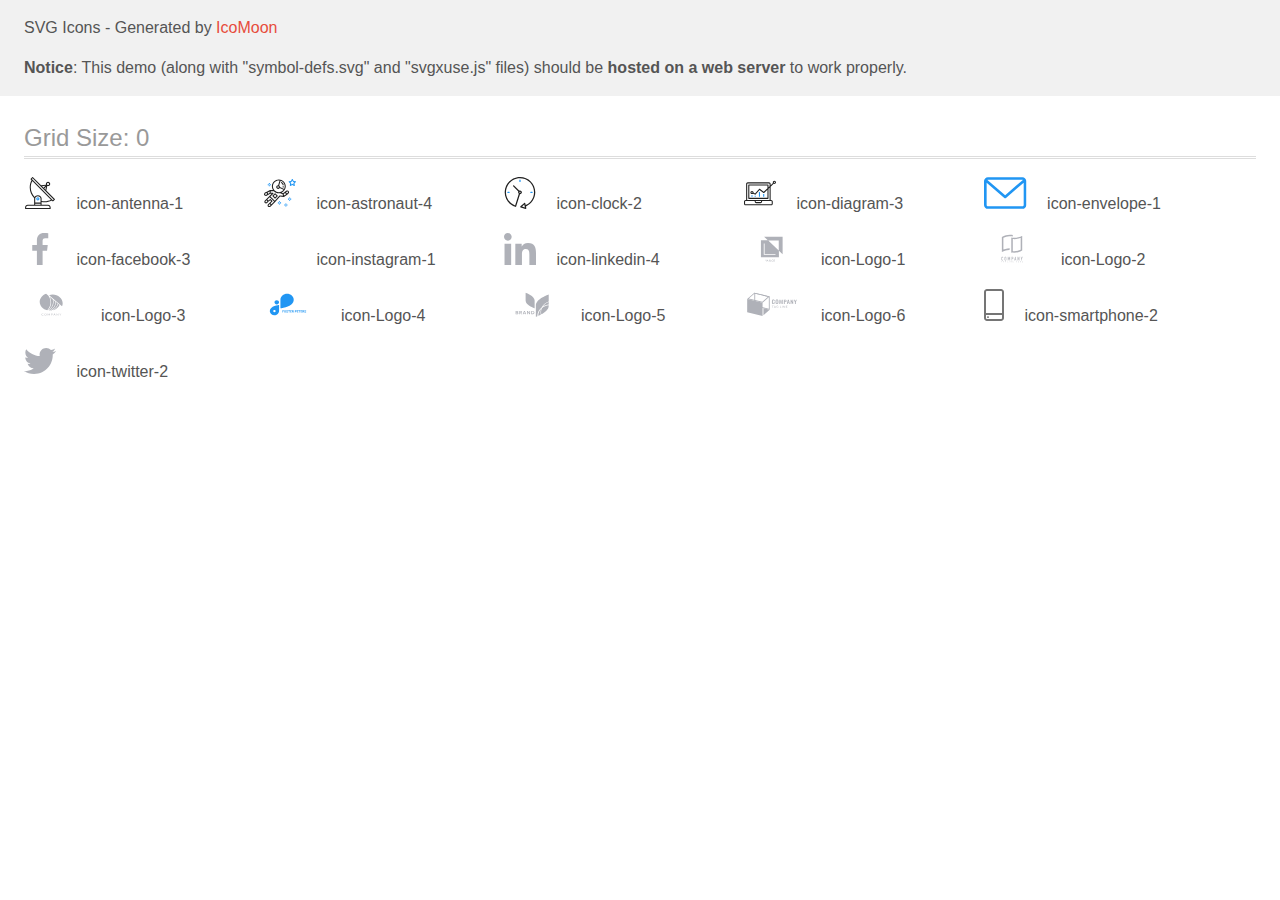
<file: images/icomoon/demo-external-svg.html>
<!doctype html>
<html>
<head>
    <title>IcoMoon - SVG Icons</title>
    <meta charset="utf-8">
    <meta name="viewport" content="width=device-width, initial-scale=1">
    <link rel="stylesheet" href="demo-files/demo.css">
    <link rel="stylesheet" href="style.css">
</head>
<body>
<header class="bgc1 clearfix">
<div class="mhl">
    <p>SVG Icons - Generated by <a href="https://icomoon.io/app">IcoMoon</a></p><p><strong>Notice</strong>: This demo (along with "symbol-defs.svg" and "svgxuse.js" files) should be <b>hosted on a web server</b> to work properly.</p>
</div>
</header>
    <div class="clearfix mhl ptl">
        <h1 class="mvm mtn fgc1">Grid Size: 0</h1>
        <div class="glyph fs1">
            <div class="clearfix pbs">
                <svg class="icon icon-antenna-1"><use xlink:href="symbol-defs.svg#icon-antenna-1"></use></svg><span class="name"> icon-antenna-1</span>
            </div>
        </div>
        <div class="glyph fs1">
            <div class="clearfix pbs">
                <svg class="icon icon-astronaut-4"><use xlink:href="symbol-defs.svg#icon-astronaut-4"></use></svg><span class="name"> icon-astronaut-4</span>
            </div>
        </div>
        <div class="glyph fs1">
            <div class="clearfix pbs">
                <svg class="icon icon-clock-2"><use xlink:href="symbol-defs.svg#icon-clock-2"></use></svg><span class="name"> icon-clock-2</span>
            </div>
        </div>
        <div class="glyph fs1">
            <div class="clearfix pbs">
                <svg class="icon icon-diagram-3"><use xlink:href="symbol-defs.svg#icon-diagram-3"></use></svg><span class="name"> icon-diagram-3</span>
            </div>
        </div>
        <div class="glyph fs1">
            <div class="clearfix pbs">
                <svg class="icon icon-envelope-1"><use xlink:href="symbol-defs.svg#icon-envelope-1"></use></svg><span class="name"> icon-envelope-1</span>
            </div>
        </div>
        <div class="glyph fs1">
            <div class="clearfix pbs">
                <svg class="icon icon-facebook-3"><use xlink:href="symbol-defs.svg#icon-facebook-3"></use></svg><span class="name"> icon-facebook-3</span>
            </div>
        </div>
        <div class="glyph fs1">
            <div class="clearfix pbs">
                <svg class="icon icon-instagram-1"><use xlink:href="symbol-defs.svg#icon-instagram-1"></use></svg><span class="name"> icon-instagram-1</span>
            </div>
        </div>
        <div class="glyph fs1">
            <div class="clearfix pbs">
                <svg class="icon icon-linkedin-4"><use xlink:href="symbol-defs.svg#icon-linkedin-4"></use></svg><span class="name"> icon-linkedin-4</span>
            </div>
        </div>
        <div class="glyph fs1">
            <div class="clearfix pbs">
                <svg class="icon icon-Logo-1"><use xlink:href="symbol-defs.svg#icon-Logo-1"></use></svg><span class="name"> icon-Logo-1</span>
            </div>
        </div>
        <div class="glyph fs1">
            <div class="clearfix pbs">
                <svg class="icon icon-Logo-2"><use xlink:href="symbol-defs.svg#icon-Logo-2"></use></svg><span class="name"> icon-Logo-2</span>
            </div>
        </div>
        <div class="glyph fs1">
            <div class="clearfix pbs">
                <svg class="icon icon-Logo-3"><use xlink:href="symbol-defs.svg#icon-Logo-3"></use></svg><span class="name"> icon-Logo-3</span>
            </div>
        </div>
        <div class="glyph fs1">
            <div class="clearfix pbs">
                <svg class="icon icon-Logo-4"><use xlink:href="symbol-defs.svg#icon-Logo-4"></use></svg><span class="name"> icon-Logo-4</span>
            </div>
        </div>
        <div class="glyph fs1">
            <div class="clearfix pbs">
                <svg class="icon icon-Logo-5"><use xlink:href="symbol-defs.svg#icon-Logo-5"></use></svg><span class="name"> icon-Logo-5</span>
            </div>
        </div>
        <div class="glyph fs1">
            <div class="clearfix pbs">
                <svg class="icon icon-Logo-6"><use xlink:href="symbol-defs.svg#icon-Logo-6"></use></svg><span class="name"> icon-Logo-6</span>
            </div>
        </div>
        <div class="glyph fs1">
            <div class="clearfix pbs">
                <svg class="icon icon-smartphone-2"><use xlink:href="symbol-defs.svg#icon-smartphone-2"></use></svg><span class="name"> icon-smartphone-2</span>
            </div>
        </div>
        <div class="glyph fs1">
            <div class="clearfix pbs">
                <svg class="icon icon-twitter-2"><use xlink:href="symbol-defs.svg#icon-twitter-2"></use></svg><span class="name"> icon-twitter-2</span>
            </div>
        </div>
  </div>
<script defer src="svgxuse.js"></script>
</body>
</html>
</file>
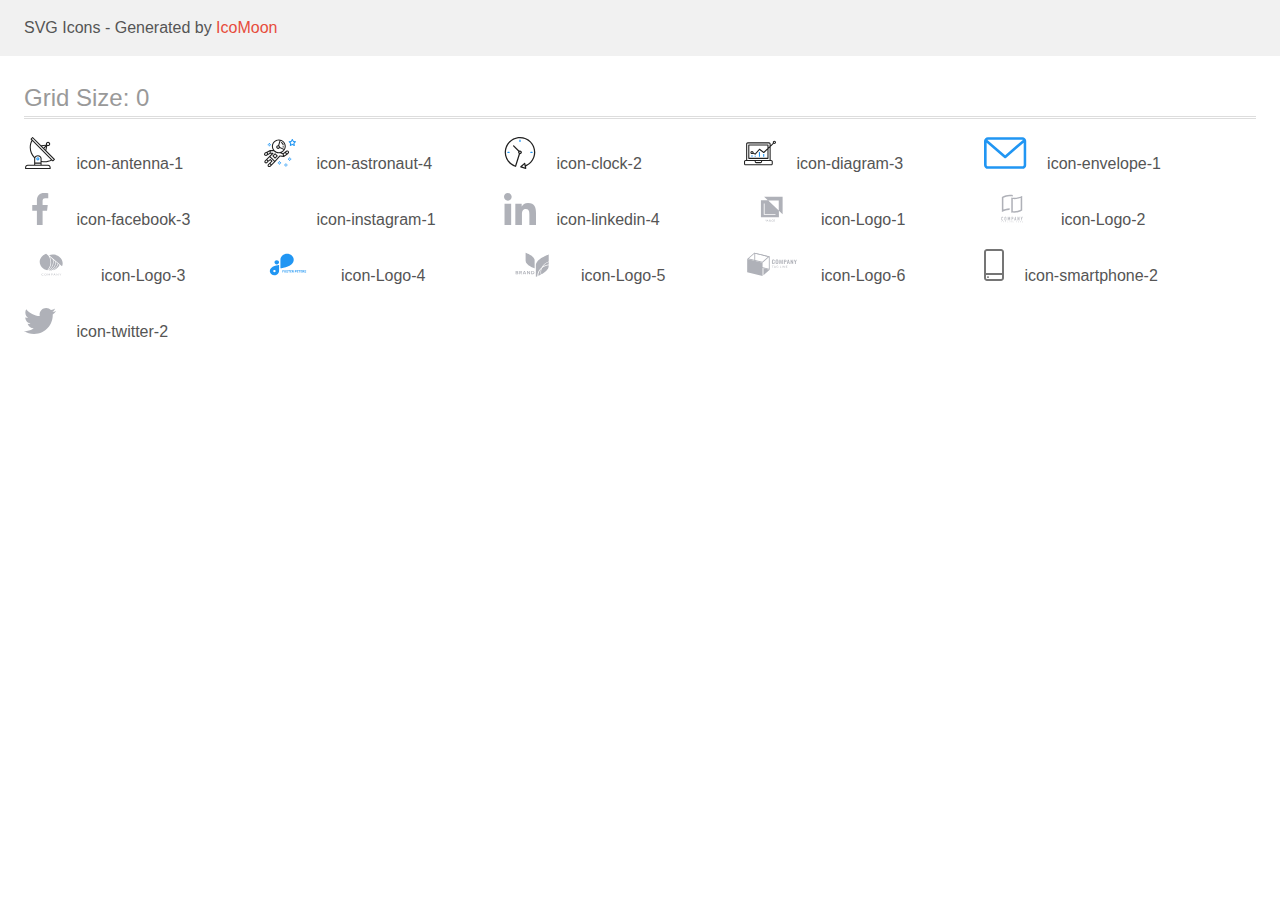
<file: images/icomoon/demo.html>
<!doctype html>
<html>
<head>
    <title>IcoMoon - SVG Icons</title>
    <meta charset="utf-8">
    <meta name="viewport" content="width=device-width, initial-scale=1">
    <link rel="stylesheet" href="demo-files/demo.css">
    <link rel="stylesheet" href="style.css">
</head>
<body>
<svg aria-hidden="true" style="position: absolute; width: 0; height: 0; overflow: hidden;" version="1.1" xmlns="http://www.w3.org/2000/svg" xmlns:xlink="http://www.w3.org/1999/xlink">
<defs>
<symbol id="icon-antenna-1" viewBox="0 0 32 32">
<path fill="#212121" style="fill: var(--color1, #212121)" d="M30.773 22.098l-8.443-8.505 0.937-4.616c0.225 0.090 0.485 0.144 0.758 0.146h0.007c0.008 0 0.017 0 0.026 0 1.192 0 2.159-0.967 2.159-2.159s-0.967-2.159-2.159-2.159c-1.192 0-2.159 0.967-2.159 2.159 0 0.259 0.046 0.508 0.13 0.739l-0.005-0.015-4.96 0.606-8.091-8.133c-0.096-0.098-0.229-0.159-0.376-0.16h-0c-0.14 0.001-0.274 0.057-0.373 0.155l-1.512 1.504c-0.096 0.097-0.156 0.23-0.156 0.377s0.060 0.281 0.156 0.377v0l0.814 0.825c-1.143 2.062-1.816 4.522-1.816 7.139 0 4.106 1.656 7.824 4.336 10.525l-0.001-0.001c0.043 0.041 0.092 0.074 0.146 0.097-0.032 0.164-0.051 0.353-0.052 0.546v6.188h-6.4c-1.472 0.001-2.666 1.194-2.667 2.666v1.067c0 0.295 0.239 0.534 0.534 0.534h24.534c0.294 0 0.533-0.239 0.533-0.534v-1.067c-0.002-1.472-1.195-2.665-2.666-2.666h-6.4v-2.742c1.003 0.21 2.024 0.317 3.049 0.32 2.58-0.003 5.005-0.663 7.117-1.822l-0.077 0.039 0.818 0.823c0.099 0.101 0.235 0.159 0.376 0.16 0.14-0.001 0.274-0.057 0.373-0.155l1.512-1.504c0.096-0.097 0.156-0.23 0.156-0.377s-0.060-0.281-0.156-0.377v0zM23.28 6.233c0.193-0.192 0.459-0.31 0.752-0.31 0.589 0 1.067 0.478 1.067 1.066s-0.477 1.066-1.067 1.066c-0 0-0 0-0 0h-0.004c-0.587-0.003-1.061-0.479-1.061-1.066 0-0.295 0.12-0.563 0.314-0.756l0-0h-0.002zM22.024 9.737l-0.598 2.946-1.175-1.183 1.774-1.763zM21.419 8.835l-1.92 1.909-1.486-1.493 3.406-0.416zM24.004 28.8c0.884 0 1.6 0.716 1.6 1.6v0 0.534h-23.466v-0.534c0-0.884 0.716-1.6 1.6-1.6v0h20.267zM16.538 26.666v1.067h-5.334v-1.067h5.334zM11.204 25.6v-4.053c0-1.294 1.196-2.346 2.667-2.346s2.667 1.053 2.667 2.346v4.053h-5.334zM17.604 23.904v-2.357c0-1.882-1.675-3.413-3.733-3.413-0.017-0-0.038-0-0.058-0-1.353 0-2.54 0.707-3.213 1.771l-0.009 0.016c-2.36-2.482-3.812-5.846-3.812-9.55 0-2.314 0.567-4.496 1.569-6.414l-0.036 0.077 18.602 18.709c-1.823 0.947-3.979 1.502-6.266 1.502-1.079 0-2.128-0.124-3.136-0.357l0.093 0.018zM28.893 23.22l-21.057-21.181 0.754-0.752 7.935 7.98c0.004 0 0.006 0.007 0.010 0.010l13.114 13.191-0.757 0.752z"></path>
<path fill="#2196f3" style="fill: var(--color2, #2196f3)" d="M13.876 20.267h-0.005c-0.001 0-0.002 0-0.002 0-0.884 0-1.6 0.716-1.6 1.6s0.715 1.599 1.597 1.6h0.005c0.001 0 0.001 0 0.002 0 0.884 0 1.6-0.716 1.6-1.6s-0.715-1.599-1.598-1.6h-0zM14.249 22.245c-0.096 0.096-0.229 0.155-0.376 0.155-0.295 0-0.534-0.239-0.534-0.534s0.238-0.533 0.532-0.533h0c0.293 0.001 0.531 0.239 0.531 0.533 0 0.148-0.060 0.282-0.157 0.378l-0 0h0.005z"></path>
</symbol>
<symbol id="icon-astronaut-4" viewBox="0 0 32 32">
<path fill="#2196f3" style="fill: var(--color2, #2196f3)" d="M31.974 4.524c-0.064-0.191-0.227-0.332-0.427-0.362l-0.003-0-1.911-0.278-0.855-1.731c-0.179-0.365-0.777-0.365-0.956 0l-0.855 1.731-1.911 0.278c-0.26 0.039-0.457 0.26-0.457 0.528 0 0.15 0.062 0.285 0.161 0.382l1.383 1.348-0.326 1.903c-0.034 0.2 0.048 0.402 0.212 0.522 0.166 0.12 0.383 0.135 0.562 0.040l1.709-0.899 1.709 0.899c0.072 0.038 0.157 0.061 0.247 0.061 0.295 0 0.534-0.239 0.534-0.534 0-0.031-0.003-0.062-0.008-0.092l0 0.003-0.326-1.903 1.383-1.348c0.099-0.097 0.161-0.233 0.161-0.382 0-0.059-0.009-0.115-0.027-0.168l0.001 0.004zM29.511 5.851c-0.126 0.122-0.183 0.299-0.153 0.472l0.191 1.114-1-0.526c-0.072-0.039-0.158-0.062-0.249-0.062s-0.177 0.023-0.252 0.063l0.003-0.001-1 0.526 0.191-1.114c0.005-0.027 0.008-0.059 0.008-0.091 0-0.149-0.061-0.285-0.16-0.381l-0-0-0.811-0.79 1.119-0.162c0.174-0.025 0.324-0.134 0.402-0.292l0.5-1.013 0.5 1.013c0.078 0.158 0.228 0.267 0.402 0.292l1.119 0.162-0.809 0.79zM26.134 20.522h-1.067v1.067h1.067v-1.067zM26.134 22.656h-1.067v1.066h1.067v-1.066zM27.2 21.589h-1.067v1.067h1.067v-1.067zM25.067 21.589h-1.067v1.067h1.067v-1.067zM22.4 26.389h-1.067v1.067h1.067v-1.067zM22.4 28.523h-1.067v1.067h1.067v-1.067zM23.467 27.456h-1.067v1.067h1.067v-1.067zM21.334 27.456h-1.067v1.067h1.067v-1.067zM16 24.256h-1.066v1.067h1.066v-1.067zM16 26.389h-1.066v1.067h1.066v-1.067zM17.067 25.322h-1.067v1.067h1.067v-1.067zM14.934 25.322h-1.067v1.067h1.067v-1.067zM5.867 6.122h-1.066v1.066h1.066v-1.066zM5.867 8.256h-1.066v1.066h1.066v-1.066zM6.933 7.189h-1.067v1.067h1.066v-1.067zM4.8 7.189h-1.067v1.067h1.067v-1.067z"></path>
<path fill="#212121" style="fill: var(--color1, #212121)" d="M24.715 14.16c-0.28-0.376-0.698-0.636-1.179-0.703l-0.009-0.001c-0.076-0.012-0.164-0.018-0.254-0.018-0.411 0-0.789 0.139-1.090 0.373l0.004-0.003-1.253 0.96-1.898 1.417-1.358-0.541c2.421-1.086 4.113-3.508 4.113-6.32 0-3.823-3.122-6.934-6.961-6.934s-6.961 3.11-6.961 6.934c0 1.386 0.415 2.674 1.12 3.759l-2.768-0.024c-0.009 0-0.016 0.005-0.023 0.005-0.057 0.003-0.11 0.014-0.159 0.033l0.004-0.001c-0.013 0.005-0.026 0.007-0.038 0.013-0.006 0.003-0.013 0.003-0.019 0.006l-3.233 1.596c-0 0-0.001 0-0.001 0.001l-1.893 0.91c-0.024 0.011-0.045 0.023-0.065 0.036l0.001-0.001c-0.482 0.324-0.795 0.867-0.795 1.483 0 0.297 0.073 0.577 0.201 0.823l-0.005-0.010c0.22 0.424 0.592 0.742 1.043 0.885l0.013 0.003c0.161 0.053 0.345 0.083 0.537 0.083 0.308 0 0.598-0.078 0.851-0.216l-0.009 0.005 1.388-0.738 2.264-1.169 1.357-0.008-5.442 5.415c0 0.001-0.001 0.001-0.001 0.001l-1.339 1.333c-0.303 0.299-0.491 0.714-0.491 1.173 0 0.002 0 0.003 0 0.005v-0c0.002 0.919 0.748 1.664 1.667 1.664 0.001 0 0.002 0 0.002 0h-0c0.428 0 0.854-0.162 1.18-0.485l1.314-1.309 1.741-1.3 0.901 0.897-3.102 3.088c-0.303 0.299-0.491 0.714-0.491 1.173 0 0.001 0 0.003 0 0.004v-0c0 0.445 0.174 0.864 0.49 1.179 0.302 0.3 0.717 0.485 1.176 0.485 0.001 0 0.002 0 0.003 0h-0c0.427 0 0.855-0.162 1.18-0.485l4.488-4.472c0.007-0.006 0.016-0.009 0.022-0.016l5.166-5.658 3.471 0.494c0.025 0.004 0.050 0.006 0.075 0.006 0.064 0 0.127-0.016 0.187-0.038 0.017-0.006 0.032-0.015 0.049-0.023 0.019-0.010 0.039-0.015 0.058-0.027l3.213-2.133c0.012-0.008 0.018-0.021 0.029-0.030 0.013-0.010 0.029-0.014 0.041-0.026l1.271-1.191c0.348-0.326 0.564-0.787 0.564-1.3 0-0.4-0.132-0.769-0.355-1.066l0.003 0.005zM2.13 17.77c-0.098 0.054-0.215 0.086-0.34 0.086-0.078 0-0.153-0.013-0.224-0.036l0.005 0.001c-0.294-0.093-0.504-0.364-0.504-0.683 0-0.235 0.114-0.444 0.289-0.575l0.002-0.001 1.314-0.632 0.316 0.924 0.133 0.389-0.992 0.527zM5.627 15.942l-1.548 0.8-0.255-0.746-0.184-0.537 2.027-1.001-0.040 1.484zM20.727 9.322c0 0.918-0.219 1.785-0.599 2.56l-4.181-1.899c-0.044-0.575-0.342-1.072-0.782-1.384l-0.006-0.004 1.464-4.861c2.377 0.757 4.104 2.975 4.104 5.588zM8.938 9.322c0-3.235 2.644-5.867 5.894-5.867 0.253 0 0.5 0.022 0.745 0.053l-1.432 4.753c-0.019 0-0.037-0.006-0.057-0.006-0 0-0.001 0-0.001 0-1.032 0-1.869 0.835-1.872 1.867v0c0.003 1.031 0.84 1.867 1.872 1.867 0 0 0 0 0.001 0h-0c0.695 0 1.295-0.383 1.618-0.944l3.863 1.755c-1.075 1.447-2.795 2.39-4.737 2.39-3.25 0-5.894-2.632-5.894-5.867zM14.895 10.122c0 0.441-0.362 0.8-0.806 0.8-0 0-0.001 0-0.001 0-0.443 0-0.802-0.358-0.804-0.8v-0c0-0.441 0.361-0.8 0.806-0.8s0.806 0.359 0.806 0.8zM2.464 25.146c-0.11 0.109-0.261 0.176-0.428 0.176s-0.317-0.067-0.427-0.175l0 0c-0.109-0.108-0.176-0.257-0.176-0.422s0.067-0.314 0.176-0.422l0-0 0.962-0.959 0.852 0.848-0.959 0.954zM5.678 28.88c-0.11 0.109-0.261 0.176-0.428 0.176s-0.317-0.067-0.427-0.175l0 0c-0.109-0.108-0.176-0.257-0.176-0.422s0.067-0.314 0.176-0.422l0-0 0.963-0.959 0.852 0.848-0.96 0.955zM9.16 25.411l-0.001 0.001-1.765 1.76-0.852-0.848 1.765-1.757c0.040-0.040 0.065-0.088 0.090-0.136 0.007-0.014 0.020-0.026 0.026-0.040 0.016-0.041 0.019-0.085 0.026-0.128 0.003-0.025 0.014-0.048 0.014-0.073 0-0.035-0.013-0.070-0.020-0.105-0.006-0.032-0.006-0.064-0.019-0.096-0.025-0.053-0.055-0.098-0.092-0.138l0 0c-0.010-0.012-0.014-0.026-0.025-0.038h-0.001s0-0.001-0.001-0.002l-1.607-1.6c-0.017-0.017-0.039-0.024-0.058-0.038-0.025-0.021-0.054-0.040-0.084-0.056l-0.003-0.001c-0.026-0.012-0.058-0.023-0.090-0.031l-0.003-0.001c-0.030-0.009-0.065-0.017-0.101-0.020l-0.002-0c-0.007-0-0.015-0-0.023-0-0.026 0-0.051 0.002-0.075 0.005l0.003-0c-0.036 0.005-0.069 0.009-0.104 0.021s-0.064 0.027-0.094 0.045c-0.020 0.011-0.043 0.015-0.061 0.029l-1.774 1.324-0.901-0.897 2.399-2.386 4.36 4.289-0.928 0.919zM15.979 18.394c-0.016-0.002-0.030 0.004-0.046 0.003-0.008-0-0.017-0.001-0.027-0.001-0.031 0-0.062 0.003-0.092 0.008l0.003-0c-0.070 0.011-0.132 0.035-0.187 0.070l0.002-0.001c-0.030 0.018-0.057 0.037-0.083 0.061-0.013 0.011-0.028 0.016-0.040 0.029l-4.698 5.146-4.328-4.256 2.833-2.818c0.096-0.097 0.156-0.23 0.156-0.377 0-0.295-0.239-0.534-0.534-0.534-0.001 0-0.001 0-0.002 0h0l-2.219 0.013 0.028-1.607 3.104 0.027c1.264 1.297 3.027 2.101 4.978 2.101 0.001 0 0.002 0 0.003 0h-0c0.438 0 0.864-0.046 1.28-0.122 0.040 0.032 0.080 0.064 0.129 0.085l2.41 0.96 0.152 0.758 0.178 0.886-3.003-0.427zM20.020 18.572l-0.313-1.558 1.446-1.080 0.946 1.257-2.080 1.381zM23.773 15.741l-0.837 0.785-0.931-1.236 0.831-0.637c0.155-0.119 0.351-0.168 0.543-0.143 0.193 0.027 0.364 0.128 0.48 0.284 0.088 0.117 0.141 0.265 0.141 0.426 0 0.206-0.087 0.391-0.226 0.521l-0 0z"></path>
<path fill="#212121" style="fill: var(--color1, #212121)" d="M13.602 18.544l-2.143-2.134c-0.096-0.096-0.229-0.155-0.376-0.155s-0.28 0.059-0.376 0.155l-2.143 2.133c-0.097 0.097-0.156 0.23-0.156 0.378s0.060 0.281 0.156 0.378l-0-0 2.142 2.134c0.096 0.096 0.229 0.156 0.376 0.156s0.28-0.059 0.376-0.156v0l2.143-2.134c0.097-0.097 0.157-0.23 0.157-0.378s-0.060-0.281-0.157-0.378l-0-0zM11.083 20.303l-1.387-1.381 1.386-1.381 1.387 1.381-1.387 1.381zM17.164 5.071l-0.258 1.036c0.071 0.018 1.738 0.452 1.738 2.149h1.067c0-2.017-1.666-2.965-2.547-3.184zM19.711 9.322h-1.067v1.066h1.067v-1.066z"></path>
</symbol>
<symbol id="icon-clock-2" viewBox="0 0 32 32">
<path fill="#212121" style="fill: var(--color1, #212121)" d="M31.296 15.301c-0.001-8.452-6.855-15.303-15.308-15.301s-15.303 6.855-15.301 15.308c0.002 6.788 4.422 12.543 10.541 14.545l0.108 0.031c0.061 0.019 0.123 0.029 0.187 0.029 0.12 0 0.238-0.032 0.342-0.094 0.135-0.080 0.236-0.207 0.283-0.357l3.865-12.25c1.054-0.004 1.906-0.859 1.906-1.913 0-1.056-0.856-1.913-1.913-1.913-0.303 0-0.59 0.071-0.845 0.196l0.011-0.005-5.106-5.107c-0.114-0.11-0.271-0.179-0.443-0.179-0.352 0-0.638 0.286-0.638 0.638 0 0.172 0.068 0.328 0.179 0.443l-0-0 5.103 5.109c-0.121 0.241-0.191 0.525-0.191 0.826 0 0.602 0.283 1.137 0.723 1.48l0.004 0.003-3.682 11.673c-7.278-2.681-11.004-10.754-8.324-18.032s10.754-11.004 18.032-8.323c7.278 2.681 11.004 10.754 8.323 18.032-1.345 3.581-4.003 6.406-7.374 7.938l-0.088 0.036-0.398-1.874c-0.063-0.291-0.318-0.506-0.624-0.506-0.164 0-0.313 0.062-0.426 0.163l0.001-0.001-3.837 3.426c-0.132 0.117-0.214 0.287-0.214 0.477 0 0.283 0.185 0.524 0.441 0.606l0.005 0.001 4.899 1.563c0.058 0.020 0.126 0.031 0.196 0.031 0.352 0 0.637-0.285 0.637-0.637 0-0.047-0.005-0.093-0.015-0.138l0.001 0.004-0.391-1.839c5.528-2.374 9.329-7.772 9.329-14.057 0-0.011 0-0.023-0-0.034v0.002zM15.992 14.664c0.352 0 0.638 0.286 0.638 0.638s-0.285 0.638-0.638 0.638v0c-0.352 0-0.638-0.286-0.638-0.638s0.286-0.638 0.638-0.638v0zM18.092 29.528l2.184-1.948 0.603 2.84-2.787-0.892z"></path>
<path fill="#2196f3" style="fill: var(--color2, #2196f3)" d="M15.354 3.185v1.275c0 0.352 0.286 0.638 0.638 0.638s0.638-0.285 0.638-0.638v0-1.275c0-0.352-0.285-0.638-0.638-0.638s-0.638 0.285-0.638 0.638v0zM3.876 14.664c-0.352 0-0.638 0.286-0.638 0.638s0.285 0.638 0.638 0.638h1.275c0.352 0 0.638-0.286 0.638-0.638s-0.285-0.638-0.638-0.638h-1.275zM28.108 15.939c0.352 0 0.638-0.286 0.638-0.638s-0.285-0.638-0.638-0.638h-1.275c-0.352 0-0.638 0.286-0.638 0.638s0.285 0.638 0.638 0.638h1.275z"></path>
</symbol>
<symbol id="icon-diagram-3" viewBox="0 0 32 32">
<path fill="#2196f3" style="fill: var(--color2, #2196f3)" d="M14.926 14.965h1.066v4.798h-1.066v-4.798zM19.19 17.097h1.066v2.665h-1.066v-2.665zM10.661 18.696h1.066v1.066h-1.066v-1.066zM7.463 18.163h1.066v1.599h-1.066v-1.599z"></path>
<path fill="#212121" style="fill: var(--color1, #212121)" d="M1.599 28.291h25.586c0 0 0 0 0 0 0.883 0 1.599-0.716 1.599-1.599v0-2.132c0-0.883-0.716-1.599-1.599-1.599v0h-0.533v-13.294l3.028-2.868c0.207 0.104 0.452 0.166 0.711 0.166 0.888 0 1.608-0.72 1.608-1.608s-0.72-1.608-1.608-1.608c-0.888 0-1.608 0.72-1.608 1.608 0 0.247 0.056 0.481 0.155 0.69l-0.004-0.010-2.281 2.162v-1.23c0-0.883-0.716-1.599-1.599-1.599v0h-21.323c-0.883 0-1.599 0.716-1.599 1.599v0 15.992h-0.533c-0.883 0-1.599 0.716-1.599 1.599v0 2.132c0 0.883 0.716 1.599 1.599 1.599v0zM30.384 4.837c0.294 0 0.533 0.239 0.533 0.533s-0.239 0.533-0.533 0.533v0c-0.294 0-0.533-0.239-0.533-0.533s0.239-0.533 0.533-0.533v0zM3.198 6.969c0-0.294 0.239-0.533 0.533-0.533h21.323c0.294 0 0.533 0.239 0.533 0.533v2.239l-1.066 1.013v-2.185c0-0.295-0.239-0.534-0.534-0.534h-19.189c-0.294 0-0.534 0.239-0.534 0.533v13.327c0 0.294 0.239 0.533 0.534 0.533h19.189c0.295 0 0.534-0.239 0.534-0.533v-9.675l1.066-1.010v12.283h-22.389v-15.991zM7.996 13.899c-0.001 0-0.003 0-0.005 0-0.883 0-1.599 0.716-1.599 1.599s0.716 1.599 1.599 1.599c0.432 0 0.824-0.172 1.112-0.45l-0 0 1.853 0.93c0.215 0.107 0.476 0.057 0.636-0.122l3.939-4.432 3.872 2.902c0.208 0.155 0.498 0.139 0.686-0.039l3.365-3.188v8.131h-18.123v-12.261h18.123v2.661l-3.771 3.572-3.904-2.927c-0.088-0.067-0.2-0.107-0.32-0.107-0.158 0-0.3 0.069-0.398 0.178l-0 0.001-3.993 4.493-1.493-0.746c0.011-0.064 0.017-0.128 0.020-0.193 0-0.883-0.716-1.599-1.599-1.599v0zM8.529 15.498c0 0.294-0.239 0.533-0.533 0.533s-0.533-0.239-0.533-0.533v0c0-0.294 0.239-0.533 0.533-0.533s0.533 0.239 0.533 0.533v0zM11.727 24.026h5.33v0.533c0 0.294-0.238 0.533-0.533 0.533h-4.265c-0.294 0-0.533-0.239-0.533-0.533v0-0.533zM1.067 24.56c0-0.294 0.238-0.533 0.533-0.533h9.062v0.533c0 0.883 0.716 1.599 1.599 1.599v0h4.265c0.883 0 1.599-0.716 1.599-1.599v0-0.533h9.062c0.294 0 0.533 0.239 0.533 0.533v2.132c0 0.294-0.239 0.533-0.533 0.533h-25.586c-0 0-0 0-0 0-0.294 0-0.533-0.239-0.533-0.533 0 0 0 0 0 0v0-2.132z"></path>
</symbol>
<symbol id="icon-envelope-1" viewBox="0 0 43 32">
<path fill="#2196f3" style="fill: var(--color2, #2196f3)" d="M38.667 0h-34.667c-2.205 0-4 1.795-4 4v24c0 2.205 1.795 4 4 4h34.667c2.205 0 4-1.795 4-4v-24c0-2.205-1.795-4-4-4zM38.667 2.667c0.181 0 0.355 0.037 0.512 0.104l-17.845 15.467-17.845-15.467c0.151-0.065 0.327-0.104 0.512-0.104h34.667zM38.667 29.333h-34.667c-0.736 0-1.333-0.597-1.333-1.333v0-22.413l17.792 15.421c0.233 0.203 0.539 0.327 0.875 0.327s0.642-0.124 0.876-0.328l-0.002 0.001 17.792-15.421v22.413c0 0.736-0.597 1.333-1.333 1.333v0z"></path>
</symbol>
<symbol id="icon-facebook-3" viewBox="0 0 32 32">
<path fill="#afb1b8" style="fill: var(--color3, #afb1b8)" d="M21.328 5.312h2.923v-5.088c-1.232-0.143-2.66-0.224-4.107-0.224-0.052 0-0.104 0-0.157 0l0.008-0c-4.213 0-7.099 2.65-7.099 7.52v4.48h-4.646v5.688h4.646v14.312h5.699v-14.31h4.459l0.709-5.688h-5.17v-3.922c0-1.643 0.443-2.768 2.734-2.768z"></path>
</symbol>
<symbol id="icon-instagram-1" viewBox="0 0 32 32">
<path fill="#fff" style="fill: var(--color4, #fff)" d="M31.968 9.408c-0.074-1.701-0.349-2.869-0.742-3.882-0.424-1.111-1.054-2.059-1.85-2.837l-0.001-0.001c-0.78-0.792-1.724-1.419-2.778-1.827l-0.054-0.018c-1.019-0.394-2.181-0.667-3.882-0.742-1.712-0.082-2.256-0.101-6.602-0.101-4.344 0-4.888 0.019-6.595 0.094-1.699 0.074-2.869 0.349-3.88 0.742-1.112 0.424-2.060 1.054-2.839 1.85l-0.001 0.001c-0.791 0.78-1.418 1.724-1.825 2.778l-0.018 0.054c-0.395 1.019-0.669 2.181-0.744 3.882-0.082 1.712-0.101 2.256-0.101 6.602 0 4.344 0.019 4.888 0.094 6.595 0.075 1.701 0.35 2.869 0.744 3.882 0.426 1.11 1.055 2.057 1.849 2.837l0.001 0.001c0.8 0.813 1.77 1.443 2.832 1.843 1.019 0.395 2.182 0.67 3.882 0.744 1.707 0.075 2.251 0.094 6.595 0.094 4.346 0 4.89-0.019 6.595-0.094 1.701-0.074 2.869-0.349 3.882-0.742 2.157-0.85 3.833-2.526 4.664-4.628l0.019-0.055c0.394-1.019 0.669-2.182 0.744-3.882 0.075-1.707 0.093-2.251 0.093-6.595s-0.006-4.888-0.080-6.595zM29.088 22.474c-0.070 1.563-0.333 2.406-0.55 2.97-0.552 1.399-1.64 2.486-3.004 3.024l-0.036 0.012c-0.56 0.219-1.411 0.482-2.968 0.55-1.688 0.075-2.194 0.094-6.464 0.094-4.269 0-4.782-0.019-6.464-0.094-1.563-0.069-2.406-0.331-2.97-0.55-0.721-0.269-1.334-0.676-1.836-1.192l-0.001-0.001c-0.517-0.503-0.924-1.117-1.184-1.803l-0.011-0.034c-0.218-0.563-0.48-1.413-0.549-2.97-0.075-1.688-0.094-2.195-0.094-6.464 0-4.27 0.019-4.784 0.094-6.464 0.069-1.563 0.331-2.406 0.549-2.97 0.269-0.722 0.678-1.337 1.198-1.837l0.002-0.002c0.504-0.517 1.119-0.923 1.806-1.182l0.034-0.011c0.56-0.219 1.411-0.48 2.968-0.55 1.688-0.074 2.195-0.093 6.464-0.093 4.275 0 4.782 0.019 6.464 0.093 1.563 0.069 2.406 0.331 2.97 0.55 0.693 0.256 1.325 0.662 1.837 1.194 0.531 0.52 0.938 1.144 1.195 1.84 0.218 0.56 0.48 1.411 0.549 2.968 0.075 1.688 0.094 2.194 0.094 6.464 0 4.269-0.019 4.768-0.094 6.458z"></path>
<path fill="#fff" style="fill: var(--color4, #fff)" d="M16.059 7.782c-4.539 0.002-8.218 3.682-8.219 8.221v0c0.091 4.471 3.737 8.060 8.221 8.060s8.13-3.589 8.221-8.052l0-0.009c-0.001-4.54-3.681-8.22-8.221-8.221h-0zM16.059 21.334c-2.945-0-5.332-2.388-5.332-5.333s2.388-5.333 5.333-5.333c0 0 0.001 0 0.001 0h-0c2.946 0 5.334 2.388 5.334 5.334s-2.388 5.334-5.334 5.334v0zM26.525 7.458c0 1.060-0.86 1.92-1.92 1.92s-1.92-0.86-1.92-1.92v0c0-1.060 0.86-1.92 1.92-1.92s1.92 0.86 1.92 1.92v0z"></path>
</symbol>
<symbol id="icon-linkedin-4" viewBox="0 0 32 32">
<path fill="#afb1b8" style="fill: var(--color3, #afb1b8)" d="M31.992 32h0.008v-11.738c0-5.741-1.235-10.163-7.947-10.163-3.227 0-5.392 1.77-6.277 3.45h-0.093v-2.914h-6.365v21.363h6.627v-10.578c0-2.786 0.528-5.48 3.978-5.48 3.398 0 3.45 3.179 3.45 5.658v10.402h6.619zM0.528 10.635h6.635v21.365h-6.635v-21.365zM3.843 0c-2.123 0-3.843 1.721-3.843 3.843v0c0 2.12 1.722 3.878 3.843 3.878 2.12 0 3.842-1.757 3.842-3.878s-1.72-3.841-3.841-3.843h-0z"></path>
</symbol>
<symbol id="icon-Logo-1" viewBox="0 0 57 32">
<path fill="#afb1b8" style="fill: var(--color3, #afb1b8)" d="M20.267 3.733l3.738 3.538-6.938-0.004v17.167h18.133v-6.564l3.733 3.534v-17.671h-18.667zM35.036 17.455l-10.597-10.032h10.597v10.032zM31.746 21.923h-11.81v-11.545h0.835v10.763h10.975v0.781zM22.725 26.72l-0.436 0.899-0.436-0.899h-0.366l0.637 1.198v0.698h0.331v-0.698l0.635-1.198h-0.364zM23.274 28.616l0.154-0.442h0.734l0.155 0.442h0.344l-0.717-1.896h-0.296l-0.716 1.896h0.342zM23.794 27.123l0.275 0.786h-0.549l0.275-0.787zM25.531 27.863c-0.045 0.067-0.071 0.149-0.071 0.238 0 0.001 0 0.002 0 0.003v-0c0 0.16 0.056 0.29 0.168 0.389s0.263 0.149 0.45 0.149c0.188 0 0.349-0.051 0.485-0.153l0.107 0.126h0.367l-0.278-0.33c0.109-0.149 0.164-0.341 0.164-0.574h-0.275c0 0.128-0.027 0.244-0.079 0.348l-0.366-0.432 0.129-0.094c0.078-0.053 0.144-0.119 0.195-0.195l0.002-0.003c0.038-0.061 0.060-0.136 0.060-0.216 0-0.001 0-0.002 0-0.003v0c0-0.002 0-0.005 0-0.007 0-0.117-0.051-0.221-0.132-0.293l-0-0c-0.084-0.076-0.197-0.123-0.32-0.123-0.007 0-0.013 0-0.020 0l0.001-0c-0.153 0-0.274 0.044-0.364 0.13s-0.135 0.203-0.135 0.352c0 0.061 0.014 0.123 0.043 0.189 0.030 0.065 0.082 0.144 0.155 0.237-0.14 0.101-0.235 0.188-0.282 0.261zM26.387 28.283c-0.081 0.066-0.185 0.106-0.299 0.107h-0c-0.005 0-0.010 0-0.015 0-0.082 0-0.156-0.031-0.212-0.083l0 0c-0.052-0.052-0.085-0.123-0.085-0.203 0-0.004 0-0.007 0-0.011l-0 0.001c0-0.101 0.052-0.192 0.156-0.271l0.041-0.029 0.414 0.489zM26.047 27.443c-0.090-0.11-0.134-0.202-0.134-0.275 0-0.063 0.019-0.116 0.055-0.157 0.034-0.039 0.084-0.063 0.139-0.063 0.003 0 0.005 0 0.008 0h-0c0.002-0 0.004-0 0.007-0 0.052 0 0.1 0.020 0.135 0.054l-0-0c0.037 0.035 0.056 0.077 0.056 0.126 0 0.002 0 0.005 0 0.007 0 0.071-0.031 0.134-0.080 0.177l-0 0-0.041 0.032-0.145 0.099zM29.133 28.473c0.13-0.114 0.205-0.272 0.224-0.474h-0.328c-0.018 0.135-0.059 0.232-0.124 0.29s-0.163 0.087-0.292 0.087c-0.141 0-0.249-0.054-0.323-0.162s-0.11-0.264-0.11-0.469v-0.167c0.002-0.203 0.041-0.355 0.117-0.46 0.077-0.105 0.188-0.157 0.331-0.157 0.123 0 0.217 0.030 0.28 0.091s0.104 0.158 0.12 0.294h0.328c-0.021-0.207-0.095-0.368-0.222-0.482s-0.296-0.171-0.506-0.171c-0.155 0-0.292 0.037-0.411 0.111-0.119 0.076-0.213 0.183-0.27 0.31l-0.002 0.005c-0.060 0.133-0.096 0.288-0.096 0.451 0 0.008 0 0.016 0 0.023l-0-0.001v0.177c0.003 0.174 0.035 0.327 0.098 0.46s0.151 0.234 0.266 0.306c0.116 0.071 0.249 0.107 0.4 0.107 0.216 0 0.389-0.056 0.519-0.169zM31.069 28.207c0.064-0.141 0.097-0.304 0.097-0.49v-0.105c0-0.006 0-0.013 0-0.020 0-0.169-0.036-0.329-0.102-0.473l0.003 0.007c-0.060-0.134-0.156-0.243-0.274-0.318l-0.003-0.002c-0.119-0.075-0.256-0.112-0.411-0.112s-0.291 0.037-0.411 0.113c-0.119 0.075-0.211 0.182-0.277 0.324-0.062 0.137-0.098 0.297-0.098 0.466 0 0.008 0 0.016 0 0.025l-0-0.001v0.107c0.001 0.181 0.034 0.341 0.099 0.48 0.066 0.139 0.159 0.246 0.279 0.322 0.121 0.075 0.258 0.112 0.411 0.112 0.156 0 0.293-0.037 0.412-0.112 0.119-0.076 0.212-0.183 0.276-0.323zM30.716 27.135c0.080 0.112 0.119 0.274 0.119 0.484v0.099c0 0.213-0.039 0.376-0.118 0.487-0.078 0.111-0.19 0.167-0.336 0.167-0.004 0-0.009 0-0.014 0-0.134 0-0.253-0.067-0.324-0.17l-0.001-0.001c-0.081-0.114-0.121-0.275-0.121-0.483v-0.109c0.002-0.204 0.043-0.362 0.122-0.473 0.071-0.102 0.188-0.168 0.321-0.168 0.005 0 0.010 0 0.014 0l-0.001-0c0.146 0 0.259 0.056 0.338 0.168z"></path>
</symbol>
<symbol id="icon-Logo-2" viewBox="0 0 57 32">
<path fill="#afb1b8" style="fill: var(--color3, #afb1b8)" d="M26.727 3.165h-0.073c-0.112-0.007-0.224-0.010-0.336-0.012h-0.243c-0.212 0-0.428 0.005-0.642 0.016-0.007-0.001-0.016-0.001-0.024-0.001s-0.017 0-0.025 0.001l0.001-0c-2.059 0.12-3.971 0.635-5.699 1.47l0.090-0.039-0.23 0.111v11.809l0.54-0.183c0.474-0.163 0.978-0.309 1.5-0.445 1.29-0.345 2.775-0.553 4.305-0.573l0.012-0v1.551c-0.193 0.001-0.38 0.006-0.568 0.016h-0.045c-1.212 0.068-2.348 0.25-3.442 0.537l0.12-0.027c-1.503 0.382-2.82 0.91-4.044 1.586l0.087-0.044v-15.145c1.195-0.711 2.578-1.29 4.042-1.665l0.11-0.024c1.173-0.315 2.52-0.499 3.909-0.505h0.231c0.273 0.007 0.539 0.019 0.788 0.038 0.658 0.046 1.31 0.15 1.949 0.311v1.527c-0.544-0.133-1.189-0.234-1.849-0.282l-0.039-0.002-0.039-0.003c-0.132-0.011-0.263-0.022-0.386-0.022zM29.415 4.726c0.339 0.026 0.69 0.038 1.044 0.038 1.464-0.006 2.881-0.198 4.231-0.554l-0.117 0.026c1.502-0.383 2.819-0.912 4.043-1.587l-0.087 0.044v14.875c-1.195 0.71-2.578 1.289-4.042 1.665l-0.11 0.024c-1.173 0.314-2.52 0.498-3.91 0.503h-0.004c-0.029 0-0.062 0-0.096 0-1.020 0-2.010-0.128-2.955-0.368l0.083 0.018v-14.972c0.229 0.053 0.466 0.102 0.706 0.142 0.394 0.067 0.81 0.115 1.214 0.145zM36.985 4.842l-0.54 0.181c-0.496 0.167-0.997 0.316-1.5 0.449-1.344 0.36-2.888 0.569-4.48 0.575h-0.004c-0.352 0-0.676-0.010-0.989-0.030l-0.43-0.028v12.148l0.37 0.032c0.342 0.030 0.696 0.045 1.052 0.045 1.257-0.006 2.473-0.172 3.631-0.48l-0.1 0.023c1.059-0.269 1.977-0.608 2.848-1.031l-0.088 0.039 0.23-0.111v-11.812z"></path>
<path fill="#afb1b8" style="fill: var(--color3, #afb1b8)" d="M19.060 24.113c-0.145-0.15-0.348-0.243-0.572-0.243-0.010 0-0.020 0-0.030 0.001l0.001-0c-0.004-0-0.008-0-0.012-0-0.121 0-0.236 0.024-0.34 0.067l0.006-0.002c-0.205 0.082-0.364 0.243-0.442 0.444l-0.002 0.005c-0.043 0.107-0.063 0.22-0.062 0.335v2.023c-0.005 0.142 0.022 0.284 0.079 0.415 0.048 0.104 0.117 0.196 0.203 0.271 0.081 0.068 0.175 0.117 0.277 0.144 0.099 0.027 0.201 0.042 0.302 0.042 0.113 0.001 0.224-0.023 0.326-0.070 0.304-0.135 0.512-0.434 0.512-0.781v-0.226h-0.53v0.18c0 0.004 0 0.008 0 0.012 0 0.060-0.011 0.118-0.032 0.171l0.001-0.003c-0.018 0.045-0.044 0.083-0.077 0.114l-0 0c-0.061 0.047-0.137 0.076-0.221 0.077h-0c-0.009 0.001-0.020 0.002-0.031 0.002-0.089 0-0.168-0.043-0.216-0.11l-0.001-0.001c-0.044-0.071-0.071-0.158-0.071-0.251 0-0.007 0-0.014 0-0.021l-0 0.001v-1.887c-0.003-0.105 0.019-0.208 0.065-0.302 0.049-0.075 0.132-0.124 0.227-0.124 0.011 0 0.022 0.001 0.033 0.002l-0.001-0c0.003-0 0.006-0 0.010-0 0.092 0 0.174 0.045 0.226 0.114l0.001 0.001c0.055 0.071 0.088 0.162 0.088 0.26 0 0.004-0 0.008-0 0.012v-0.001 0.175h0.524v-0.206c0-0.003 0-0.006 0-0.009 0-0.124-0.024-0.243-0.067-0.352l0.002 0.006c-0.041-0.111-0.102-0.205-0.177-0.285l0 0zM22.202 24.091c-0.161-0.137-0.371-0.221-0.601-0.223h-0c-0.108 0-0.215 0.020-0.316 0.057-0.218 0.078-0.391 0.239-0.483 0.443l-0.002 0.005c-0.053 0.123-0.080 0.257-0.077 0.392v1.94c-0.004 0.137 0.023 0.272 0.077 0.397 0.048 0.105 0.117 0.197 0.205 0.271 0.081 0.075 0.176 0.133 0.279 0.171 0.101 0.037 0.208 0.057 0.316 0.057 0.231-0.001 0.442-0.087 0.603-0.229l-0.001 0.001c0.084-0.076 0.152-0.168 0.199-0.271 0.054-0.125 0.081-0.261 0.077-0.397v-1.941c0-0.005 0-0.011 0-0.017 0-0.135-0.029-0.264-0.080-0.381l0.002 0.006c-0.049-0.111-0.117-0.205-0.199-0.283l-0-0zM21.955 26.706c0.001 0.009 0.001 0.019 0.001 0.030 0 0.099-0.041 0.188-0.106 0.251l-0 0c-0.067 0.056-0.154 0.091-0.249 0.091s-0.182-0.034-0.25-0.091l0.001 0c-0.066-0.063-0.106-0.152-0.106-0.25 0-0.011 0-0.022 0.002-0.032l-0 0.001v-1.941c-0.001-0.009-0.001-0.019-0.001-0.030 0-0.098 0.041-0.187 0.106-0.25l0-0c0.067-0.056 0.154-0.091 0.249-0.091s0.182 0.034 0.25 0.091l-0.001-0c0.066 0.063 0.106 0.152 0.106 0.25 0 0.011-0 0.021-0.001 0.032l0-0.001v1.941zM26.329 27.573v-3.675h-0.508l-0.668 1.945h-0.009l-0.674-1.945h-0.503v3.674h0.525v-2.235h0.010l0.514 1.58h0.262l0.518-1.58h0.010v2.235h0.525zM29.311 24.157c-0.081-0.091-0.183-0.16-0.297-0.201-0.108-0.036-0.232-0.057-0.361-0.057-0.007 0-0.014 0-0.021 0h-0.779v3.675h0.524v-1.435h0.269c0.164 0.007 0.326-0.027 0.473-0.1 0.12-0.068 0.217-0.163 0.286-0.278l0.002-0.003c0.060-0.098 0.101-0.206 0.12-0.32 0.018-0.116 0.028-0.249 0.028-0.385 0-0.012-0-0.023-0-0.035l0 0.002c0.005-0.176-0.012-0.353-0.051-0.525-0.037-0.132-0.104-0.246-0.193-0.338l0 0zM29.041 25.277c-0.002 0.070-0.020 0.136-0.050 0.194l0.001-0.003c-0.030 0.056-0.077 0.101-0.133 0.128l-0.002 0.001c-0.065 0.030-0.14 0.047-0.22 0.047-0.010 0-0.019-0-0.028-0.001l0.001 0h-0.239v-1.249h0.27c0.008-0 0.016-0.001 0.025-0.001 0.077 0 0.149 0.017 0.214 0.048l-0.003-0.001c0.054 0.031 0.096 0.078 0.122 0.134l0.001 0.002c0.029 0.065 0.044 0.134 0.046 0.205v0.244c0 0.085 0.005 0.174 0 0.252h-0.005zM31.791 23.899h-0.429l-0.81 3.675h0.524l0.154-0.789h0.714l0.154 0.789h0.523l-0.829-3.675zM31.308 26.283l0.258-1.332h0.010l0.256 1.332h-0.523zM35.173 26.112h-0.010l-0.79-2.213h-0.503v3.675h0.523v-2.21h0.011l0.8 2.209h0.493v-3.674h-0.523v2.213zM38.372 23.899l-0.421 1.461h-0.011l-0.421-1.461h-0.554l0.719 2.122v1.553h0.524v-1.553l0.719-2.121h-0.555zM17.6 28.611h0.252v0.708h0.171v-0.708h0.251v-0.145h-0.674v0.146zM19.721 28.465l-0.331 0.853h0.182l0.070-0.194h0.34l0.073 0.194h0.187l-0.339-0.853h-0.182zM19.694 28.981l0.116-0.316 0.116 0.316h-0.232zM21.818 29.004h0.197v0.11c-0.055 0.044-0.126 0.072-0.203 0.072h-0c-0.004 0-0.008 0-0.012 0-0.068 0-0.129-0.032-0.169-0.081l-0-0c-0.040-0.057-0.063-0.127-0.063-0.203 0-0.007 0-0.013 0.001-0.020l-0 0.001c0-0.19 0.082-0.285 0.245-0.285 0.006-0.001 0.012-0.001 0.018-0.001 0.084 0 0.155 0.058 0.174 0.136l0 0.001 0.169-0.033c-0.036-0.166-0.156-0.251-0.362-0.251-0.003-0-0.007-0-0.011-0-0.11 0-0.211 0.042-0.287 0.11l0-0c-0.076 0.075-0.124 0.18-0.124 0.296 0 0.011 0 0.022 0.001 0.033l-0-0.001c-0 0.006-0 0.013-0 0.020 0 0.115 0.041 0.22 0.11 0.301l-0.001-0.001c0.075 0.078 0.181 0.126 0.297 0.126 0.009 0 0.018-0 0.027-0.001l-0.001 0c0.004 0 0.009 0 0.014 0 0.134 0 0.257-0.052 0.348-0.137l-0 0v-0.336h-0.37v0.144zM23.959 28.465h-0.173v0.853h0.597v-0.145h-0.425v-0.708zM25.77 28.465h-0.173v0.853h0.173v-0.853zM27.539 29.035l-0.349-0.57h-0.167v0.853h0.16v-0.557l0.343 0.557h0.172v-0.853h-0.158v0.57zM29.14 28.942h0.425v-0.145h-0.425v-0.187h0.457v-0.146h-0.63v0.853h0.647v-0.145h-0.475v-0.231zM33.020 28.802h-0.336v-0.336h-0.171v0.853h0.171v-0.373h0.336v0.373h0.172v-0.853h-0.172v0.337zM34.629 28.942h0.427v-0.145h-0.427v-0.187h0.459v-0.146h-0.629v0.853h0.646v-0.145h-0.475v-0.231zM36.812 28.943c0.149-0.023 0.224-0.102 0.224-0.237 0.001-0.007 0.001-0.015 0.001-0.024 0-0.068-0.033-0.128-0.085-0.166l-0.001-0c-0.063-0.032-0.137-0.051-0.216-0.051-0.012 0-0.023 0-0.035 0.001l0.002-0h-0.362v0.853h0.172v-0.357h0.034c0.004-0 0.009-0 0.014-0 0.034 0 0.066 0.007 0.094 0.020l-0.001-0.001c0.025 0.015 0.046 0.037 0.061 0.062l0.186 0.271h0.205l-0.104-0.166c-0.047-0.083-0.111-0.152-0.187-0.203l-0.002-0.001zM36.639 28.825h-0.126v-0.214h0.135c0.011-0.001 0.023-0.001 0.036-0.001 0.049 0 0.097 0.008 0.141 0.023l-0.003-0.001c0.023 0.021 0.037 0.050 0.037 0.083 0 0.037-0.018 0.069-0.045 0.090l-0 0c-0.043 0.014-0.092 0.021-0.142 0.021-0.011 0-0.022-0-0.033-0.001l0.002 0zM38.459 28.942h0.425v-0.145h-0.425v-0.187h0.459v-0.146h-0.631v0.853h0.647v-0.145h-0.475v-0.231z"></path>
</symbol>
<symbol id="icon-Logo-3" viewBox="0 0 57 32">
<path fill="#afb1b8" style="fill: var(--color3, #afb1b8)" d="M19.417 26.187c0.009 0 0.017 0.002 0.025 0.005s0.015 0.007 0.021 0.013l-0-0 0.116 0.111c-0.091 0.090-0.202 0.162-0.327 0.211-0.129 0.048-0.278 0.076-0.434 0.076-0.011 0-0.021-0-0.032-0l0.002 0c-0.149 0.003-0.298-0.021-0.436-0.071-0.128-0.046-0.237-0.114-0.33-0.2l0.001 0.001c-0.090-0.085-0.161-0.188-0.21-0.302l-0.002-0.006c-0.047-0.114-0.075-0.246-0.075-0.385 0-0.004 0-0.008 0-0.012v0.001c-0-0.006-0-0.013-0-0.020 0-0.272 0.118-0.516 0.305-0.684l0.001-0.001c0.099-0.087 0.218-0.155 0.349-0.201 0.143-0.048 0.296-0.072 0.45-0.070 0.008-0 0.018-0 0.028-0 0.139 0 0.273 0.024 0.398 0.067l-0.009-0.003c0.115 0.044 0.221 0.104 0.313 0.179l-0.098 0.118c-0.007 0.008-0.015 0.015-0.024 0.021l-0 0c-0.010 0.006-0.021 0.009-0.034 0.009-0.002 0-0.004-0-0.006-0l0 0c-0.016-0.001-0.030-0.005-0.043-0.012l0 0-0.052-0.032-0.073-0.041c-0.066-0.032-0.144-0.057-0.225-0.070l-0.005-0.001c-0.048-0.008-0.104-0.013-0.161-0.013-0.004 0-0.009 0-0.013 0h0.001c-0.003-0-0.007-0-0.011-0-0.112 0-0.219 0.020-0.319 0.055l0.007-0.002c-0.098 0.034-0.182 0.085-0.254 0.15l0.001-0.001c-0.073 0.068-0.128 0.149-0.164 0.237-0.038 0.089-0.059 0.193-0.059 0.302 0 0.004 0 0.008 0 0.011v-0.001c-0 0.004-0 0.008-0 0.013 0 0.11 0.022 0.215 0.061 0.311l-0.002-0.005c0.036 0.087 0.091 0.167 0.162 0.236 0.067 0.064 0.149 0.115 0.242 0.147 0.095 0.034 0.196 0.051 0.299 0.051 0.059 0.001 0.119-0.003 0.178-0.010 0.148-0.015 0.28-0.074 0.385-0.164l-0.001 0.001c0.015-0.012 0.034-0.020 0.055-0.020h0zM22.775 25.629c0 0.003 0 0.008 0 0.012 0 0.138-0.029 0.269-0.081 0.387l0.002-0.006c-0.052 0.12-0.126 0.222-0.218 0.304l-0.001 0.001c-0.097 0.086-0.211 0.154-0.337 0.198l-0.007 0.002c-0.132 0.045-0.284 0.071-0.442 0.071s-0.31-0.026-0.452-0.074l0.010 0.003c-0.132-0.047-0.245-0.115-0.342-0.202l0.001 0.001c-0.093-0.084-0.168-0.187-0.219-0.303l-0.002-0.006c-0.050-0.116-0.078-0.251-0.078-0.393s0.029-0.277 0.081-0.4l-0.003 0.007c0.050-0.115 0.125-0.22 0.221-0.309 0.097-0.085 0.213-0.15 0.341-0.194 0.132-0.046 0.284-0.072 0.442-0.072s0.31 0.026 0.452 0.075l-0.010-0.003c0.129 0.045 0.246 0.114 0.343 0.201 0.096 0.088 0.171 0.192 0.22 0.305 0.054 0.127 0.081 0.261 0.078 0.396zM22.47 25.629c0-0.005 0-0.011 0-0.017 0-0.108-0.020-0.211-0.058-0.305l0.002 0.006c-0.071-0.182-0.216-0.322-0.396-0.384l-0.005-0.001c-0.096-0.033-0.206-0.052-0.321-0.052s-0.225 0.019-0.329 0.054l0.007-0.002c-0.096 0.034-0.178 0.085-0.246 0.15l0-0c-0.068 0.064-0.122 0.143-0.156 0.232l-0.001 0.004c-0.035 0.094-0.055 0.202-0.055 0.316s0.020 0.222 0.058 0.322l-0.002-0.006c0.071 0.182 0.217 0.322 0.399 0.383l0.005 0.001c0.207 0.068 0.435 0.068 0.643 0 0.093-0.033 0.177-0.083 0.245-0.148 0.070-0.069 0.123-0.149 0.156-0.236 0.039-0.101 0.058-0.209 0.055-0.316zM25.067 25.96l0.031 0.070c0.011-0.025 0.021-0.048 0.033-0.070 0.013-0.027 0.026-0.050 0.039-0.072l-0.002 0.003 0.743-1.174c0.015-0.020 0.028-0.033 0.043-0.037s0.033-0.007 0.051-0.007c0.003 0 0.007 0 0.010 0l-0-0h0.22v1.909h-0.26v-1.463c-0.001-0.010-0.001-0.021-0.001-0.033s0-0.023 0.001-0.035l-0 0.002-0.748 1.19c-0.010 0.018-0.025 0.033-0.043 0.043l-0.001 0c-0.018 0.010-0.040 0.016-0.063 0.016-0 0-0.001 0-0.001 0h-0.042c-0 0-0.001 0-0.002 0-0.023 0-0.044-0.006-0.063-0.016l0.001 0c-0.018-0.010-0.033-0.025-0.043-0.043l-0-0.001-0.77-1.198v1.532h-0.251v-1.905h0.219c0.003-0 0.007-0 0.010-0 0.018 0 0.036 0.002 0.052 0.007l-0.001-0c0.018 0.008 0.032 0.021 0.041 0.037l0.759 1.175c0.014 0.020 0.026 0.042 0.037 0.066l0.001 0.003zM27.863 25.865v0.715h-0.29v-1.906h0.649c0.123-0.002 0.244 0.012 0.362 0.042 0.094 0.023 0.181 0.064 0.256 0.119 0.062 0.049 0.111 0.112 0.144 0.184l0.001 0.003c0.035 0.078 0.051 0.161 0.050 0.244 0 0.003 0 0.008 0 0.012 0 0.172-0.082 0.325-0.209 0.422l-0.001 0.001c-0.075 0.057-0.163 0.1-0.258 0.126-0.098 0.028-0.211 0.044-0.327 0.044-0.008 0-0.016-0-0.024-0l-0.351-0.005zM27.863 25.66h0.352c0.076 0.001 0.153-0.009 0.226-0.029 0.062-0.018 0.116-0.046 0.164-0.083l-0.001 0.001c0.082-0.068 0.133-0.169 0.133-0.282 0-0.002 0-0.003-0-0.005v0c0-0.006 0.001-0.013 0.001-0.021 0-0.049-0.011-0.095-0.030-0.137l0.001 0.002c-0.024-0.052-0.059-0.095-0.101-0.13l-0.001-0.001c-0.097-0.065-0.217-0.104-0.345-0.104-0.016 0-0.032 0.001-0.048 0.002l0.002-0h-0.352v0.786zM31.772 26.582h-0.229c-0.001 0-0.003 0-0.004 0-0.022 0-0.043-0.007-0.060-0.018l0 0c-0.016-0.011-0.029-0.026-0.038-0.044l-0-0.001-0.197-0.461h-0.994l-0.205 0.461c-0.018 0.037-0.055 0.062-0.099 0.062-0.001 0-0.002 0-0.003-0h-0.23l0.873-1.909h0.302l0.884 1.909zM30.332 25.874h0.82l-0.346-0.777c-0.027-0.059-0.048-0.118-0.066-0.179l-0.034 0.1c-0.010 0.030-0.021 0.059-0.032 0.081l-0.343 0.775zM33.029 24.683c0.017 0.008 0.032 0.020 0.043 0.034l1.273 1.439v-1.482h0.26v1.909h-0.145c-0.001 0-0.002 0-0.003 0-0.020 0-0.040-0.004-0.057-0.012l0.001 0c-0.018-0.009-0.034-0.021-0.047-0.035l-0-0-1.27-1.438c0.001 0.010 0.001 0.021 0.001 0.033s-0 0.023-0.001 0.034l0-0.002v1.419h-0.26v-1.909h0.154c0.018 0 0.036 0.003 0.052 0.009zM36.748 25.823v0.758h-0.291v-0.757l-0.804-1.15h0.26c0.002-0 0.004-0 0.006-0 0.021 0 0.040 0.006 0.056 0.016l-0-0c0.016 0.013 0.029 0.027 0.039 0.043l0.503 0.742c0.020 0.032 0.038 0.061 0.052 0.089s0.027 0.054 0.037 0.081l0.037-0.082c0.014-0.030 0.031-0.059 0.050-0.087l0.496-0.747c0.011-0.015 0.023-0.029 0.037-0.040l0-0c0.016-0.012 0.036-0.019 0.057-0.019 0.002 0 0.004 0 0.006 0h0.263l-0.805 1.155zM24.923 21.47c0.126 0.014 0.254 0.025 0.384 0.035 1.962-0.763 3.622-2.011 4.772-3.588s1.739-3.415 1.694-5.282l-2.162-1.878c0.439 1.988 0.234 4.043-0.594 5.935s-2.245 3.547-4.094 4.779z"></path>
<path fill="#afb1b8" style="fill: var(--color3, #afb1b8)" d="M24.151 21.382l0.058 0.011c1.975-1.228 3.481-2.942 4.323-4.922s0.981-4.133 0.4-6.181l-3.080-2.676c1.245 2.199 1.747 4.661 1.445 7.099-0.301 2.437-1.392 4.75-3.147 6.669zM34.596 14.841c-0.523 2.052-1.794 3.902-3.623 5.276-0.5 0.38-1.064 0.737-1.658 1.043l-0.065 0.030c1.49-0.38 2.859-1.053 4.003-1.966s2.030-2.042 2.592-3.3l-1.249-1.084z"></path>
<path fill="#afb1b8" style="fill: var(--color3, #afb1b8)" d="M34.106 14.539l-1.778-1.545c-0.034 1.762-0.611 3.483-1.669 4.986s-2.562 2.732-4.352 3.559h0.009c0.399 0 0.797-0.021 1.194-0.062 1.673-0.594 3.151-1.538 4.302-2.748s1.94-2.65 2.295-4.189zM24.409 6.485l-2.122-1.845c-1.897 0.637-3.527 1.756-4.68 3.212s-1.772 3.179-1.778 4.946c0.007 1.952 0.763 3.846 2.149 5.383 1.385 1.536 3.321 2.628 5.501 3.101 1.946-2.060 3.085-4.605 3.252-7.266s-0.647-5.299-2.323-7.531zM39.008 14.254c-0.007-2.316-1.070-4.535-2.955-6.173s-4.439-2.561-7.105-2.567c-0.006 0-0.014-0-0.021-0-1.281 0-2.512 0.213-3.66 0.606l0.079-0.024 12.989 11.286c0.423-0.919 0.671-1.995 0.672-3.128v-0z"></path>
</symbol>
<symbol id="icon-Logo-4" viewBox="0 0 57 32">
<path fill="#2196f3" style="fill: var(--color2, #2196f3)" d="M12.878 11.255h-0.002c-1.279 0-2.316 0.921-2.316 2.058v0.002c0 1.137 1.037 2.058 2.316 2.058h0.002c1.279 0 2.316-0.922 2.316-2.058v-0.001c0-1.137-1.037-2.059-2.316-2.059zM29.971 10.597c-0.004-1.579-0.711-3.092-1.967-4.209s-2.958-1.745-4.734-1.749c-1.777 0.003-3.481 0.631-4.737 1.748s-1.964 2.63-1.968 4.209v8.706s13.405-1.327 13.406-8.704v-0.002zM5.867 22.16c0.003 1.099 0.496 2.151 1.37 2.928s2.058 1.214 3.294 1.218c1.236-0.003 2.42-0.441 3.294-1.218s1.366-1.829 1.37-2.927v-6.058s-9.327 0.924-9.327 6.057zM10.53 23.245c-0.242 0-0.477-0.063-0.678-0.183-0.195-0.115-0.35-0.281-0.447-0.48l-0.003-0.007c-0.059-0.121-0.093-0.264-0.093-0.415 0-0.075 0.009-0.148 0.025-0.219l-0.001 0.007c0.047-0.211 0.163-0.404 0.334-0.556s0.388-0.255 0.625-0.297c0.072-0.013 0.154-0.021 0.239-0.021 0.168 0 0.328 0.030 0.476 0.085l-0.009-0.003c0.223 0.082 0.414 0.221 0.548 0.4s0.206 0.388 0.206 0.603c0.001 0.143-0.030 0.285-0.092 0.417-0.066 0.139-0.155 0.256-0.263 0.352l-0.001 0.001c-0.113 0.101-0.248 0.181-0.397 0.236-0.139 0.053-0.3 0.083-0.467 0.083-0 0-0.001 0-0.001 0h0v-0.004zM19.956 22.647h-0.9v0.93h-0.469v-2.276h1.482v0.38h-1.013v0.588h0.9v0.378zM22.209 22.491c0 0.224-0.039 0.42-0.118 0.589s-0.193 0.299-0.341 0.391c-0.139 0.086-0.308 0.138-0.489 0.138-0.006 0-0.012-0-0.018-0h0.001c-0.189 0-0.357-0.045-0.505-0.136-0.149-0.094-0.267-0.226-0.341-0.382l-0.002-0.006c-0.078-0.165-0.123-0.358-0.123-0.561 0-0.007 0-0.014 0-0.021v0.001-0.112c0-0.224 0.040-0.421 0.12-0.591 0.081-0.171 0.195-0.302 0.342-0.392 0.148-0.092 0.316-0.138 0.506-0.138s0.357 0.046 0.505 0.138c0.148 0.091 0.262 0.221 0.342 0.392 0.081 0.17 0.122 0.366 0.122 0.589v0.101zM21.734 22.388c0-0.238-0.043-0.42-0.128-0.544-0.076-0.113-0.203-0.186-0.348-0.186-0.006 0-0.013 0-0.019 0l0.001-0c-0.005-0-0.012-0-0.018-0-0.144 0-0.271 0.073-0.346 0.183l-0.001 0.001c-0.085 0.122-0.129 0.301-0.13 0.538v0.111c0 0.232 0.043 0.412 0.128 0.54s0.208 0.192 0.369 0.192c0.006 0 0.012 0 0.018 0 0.143 0 0.269-0.073 0.343-0.183l0.001-0.001c0.084-0.124 0.127-0.304 0.128-0.541v-0.111zM23.729 22.98c0-0.004 0-0.009 0-0.013 0-0.077-0.037-0.145-0.093-0.189l-0.001-0c-0.062-0.048-0.175-0.098-0.338-0.15-0.15-0.047-0.278-0.1-0.399-0.163l0.014 0.006c-0.259-0.14-0.388-0.328-0.388-0.564 0-0.123 0.034-0.233 0.103-0.328 0.070-0.097 0.17-0.172 0.299-0.227 0.13-0.054 0.276-0.081 0.437-0.081 0.163 0 0.307 0.029 0.435 0.089 0.127 0.059 0.226 0.141 0.295 0.249 0.071 0.107 0.107 0.229 0.107 0.365h-0.469c0-0.104-0.032-0.185-0.098-0.242-0.066-0.059-0.158-0.087-0.276-0.087-0.115 0-0.204 0.025-0.267 0.074-0.058 0.042-0.096 0.109-0.096 0.185 0 0.002 0 0.004 0 0.006v-0c0 0.074 0.037 0.136 0.111 0.186 0.075 0.050 0.185 0.097 0.33 0.14 0.267 0.080 0.461 0.18 0.583 0.299s0.183 0.267 0.183 0.444c0 0.197-0.075 0.352-0.224 0.464s-0.349 0.167-0.601 0.167c-0.175 0-0.334-0.032-0.478-0.096-0.135-0.057-0.247-0.148-0.328-0.261l-0.002-0.002c-0.070-0.105-0.112-0.234-0.112-0.373 0-0.005 0-0.010 0-0.015v0.001h0.47c0 0.251 0.15 0.377 0.45 0.377 0.111 0 0.198-0.022 0.261-0.067 0.057-0.041 0.093-0.107 0.093-0.182 0-0.003-0-0.006-0-0.009v0zM26.231 21.682h-0.697v1.895h-0.469v-1.895h-0.686v-0.38h1.853v0.38zM27.868 22.591h-0.9v0.61h1.056v0.377h-1.525v-2.276h1.522v0.38h-1.053v0.542h0.9v0.367zM29.142 22.744h-0.373v0.833h-0.469v-2.276h0.845c0.269 0 0.476 0.060 0.622 0.18s0.219 0.289 0.219 0.508c0 0.155-0.034 0.285-0.101 0.389-0.075 0.109-0.179 0.194-0.3 0.245l-0.005 0.002 0.492 0.93v0.021h-0.503l-0.427-0.832zM28.769 22.364h0.379c0.117 0 0.208-0.029 0.273-0.089 0.060-0.059 0.097-0.141 0.097-0.231 0-0.006-0-0.012-0-0.018l0 0.001c0-0.108-0.030-0.192-0.092-0.253s-0.154-0.092-0.28-0.092h-0.377v0.683zM31.609 22.775v0.802h-0.469v-2.276h0.887c0.171 0 0.321 0.031 0.45 0.094 0.13 0.062 0.23 0.151 0.3 0.267 0.069 0.115 0.105 0.245 0.105 0.392 0 0.223-0.077 0.399-0.229 0.528-0.153 0.128-0.363 0.193-0.633 0.193h-0.411zM31.609 22.396h0.419c0.124 0 0.219-0.029 0.283-0.087 0.066-0.059 0.099-0.142 0.099-0.25 0-0.005 0-0.011 0-0.017 0-0.098-0.037-0.187-0.099-0.254l0 0c-0.066-0.068-0.156-0.104-0.272-0.106h-0.43v0.715zM34.574 22.591h-0.9v0.61h1.056v0.377h-1.525v-2.276h1.522v0.38h-1.053v0.542h0.9v0.367zM36.75 21.682h-0.697v1.895h-0.469v-1.895h-0.687v-0.38h1.853v0.38zM38.387 22.591h-0.899v0.61h1.056v0.377h-1.525v-2.276h1.522v0.38h-1.053v0.542h0.9v0.367zM39.661 22.744h-0.373v0.833h-0.469v-2.276h0.846c0.269 0 0.476 0.060 0.622 0.18s0.219 0.289 0.219 0.508c0 0.155-0.034 0.285-0.101 0.389-0.075 0.109-0.179 0.194-0.301 0.245l-0.005 0.002 0.492 0.93v0.021h-0.503l-0.427-0.832zM39.287 22.364h0.378c0.117 0 0.209-0.029 0.273-0.089 0.060-0.059 0.097-0.141 0.097-0.232 0-0.006-0-0.012-0-0.018l0 0.001c0-0.108-0.030-0.192-0.092-0.253-0.060-0.061-0.154-0.092-0.279-0.092h-0.377v0.683zM42.042 22.98c0-0.004 0-0.009 0-0.013 0-0.077-0.037-0.146-0.094-0.189l-0.001-0c-0.062-0.048-0.175-0.098-0.338-0.15-0.15-0.047-0.278-0.1-0.399-0.163l0.014 0.006c-0.259-0.14-0.388-0.328-0.388-0.564 0-0.123 0.035-0.233 0.103-0.328 0.070-0.097 0.17-0.172 0.299-0.227 0.13-0.054 0.276-0.081 0.437-0.081 0.163 0 0.307 0.029 0.435 0.089 0.127 0.059 0.226 0.141 0.295 0.249 0.071 0.107 0.107 0.229 0.107 0.365h-0.469c0-0.104-0.032-0.185-0.098-0.242-0.066-0.059-0.158-0.087-0.276-0.087-0.115 0-0.204 0.025-0.267 0.074-0.058 0.042-0.096 0.109-0.096 0.186 0 0.002 0 0.003 0 0.005v-0c0 0.074 0.037 0.136 0.111 0.186s0.185 0.097 0.33 0.14c0.267 0.080 0.461 0.18 0.583 0.299s0.183 0.267 0.183 0.444c0 0.197-0.075 0.352-0.224 0.464s-0.349 0.167-0.601 0.167c-0.175 0-0.334-0.032-0.478-0.096-0.135-0.057-0.247-0.148-0.328-0.261l-0.002-0.002c-0.070-0.105-0.112-0.234-0.112-0.373 0-0.005 0-0.010 0-0.015v0.001h0.47c0 0.251 0.15 0.377 0.45 0.377 0.111 0 0.198-0.022 0.261-0.067 0.057-0.041 0.094-0.107 0.094-0.182 0-0.003-0-0.006-0-0.009v0z"></path>
</symbol>
<symbol id="icon-Logo-5" viewBox="0 0 57 32">
<path fill="#afb1b8" style="fill: var(--color3, #afb1b8)" d="M14.27 23.859c0.13 0.147 0.199 0.332 0.196 0.521 0.001 0.012 0.001 0.026 0.001 0.039 0 0.117-0.026 0.227-0.073 0.326l0.002-0.005c-0.056 0.119-0.135 0.218-0.232 0.296l-0.002 0.001c-0.221 0.152-0.494 0.243-0.789 0.243-0.032 0-0.064-0.001-0.096-0.003l0.004 0h-1.549v-3.301h1.517c0.027-0.002 0.058-0.003 0.090-0.003 0.279 0 0.539 0.083 0.756 0.225l-0.005-0.003c0.098 0.076 0.176 0.171 0.227 0.277 0.051 0.108 0.074 0.224 0.068 0.341 0.009 0.181-0.053 0.361-0.176 0.505-0.118 0.131-0.281 0.222-0.462 0.258 0.205 0.034 0.391 0.134 0.523 0.283zM12.454 23.361h0.649c0.147 0.010 0.293-0.029 0.412-0.11 0.047-0.039 0.085-0.088 0.109-0.144l0.001-0.003c0.019-0.043 0.030-0.092 0.030-0.145 0-0.011-0.001-0.022-0.001-0.033l0 0.001c0.001-0.008 0.001-0.018 0.001-0.028 0-0.053-0.011-0.104-0.031-0.15l0.001 0.002c-0.025-0.058-0.062-0.108-0.108-0.147l-0.001-0c-0.105-0.071-0.234-0.113-0.373-0.113-0.018 0-0.036 0.001-0.054 0.002l0.002-0h-0.638v0.867zM13.578 24.627c0.051-0.040 0.091-0.091 0.118-0.149l0.001-0.003c0.022-0.046 0.034-0.101 0.034-0.158 0-0.009-0-0.018-0.001-0.027l0 0.001c0-0.007 0.001-0.016 0.001-0.024 0-0.059-0.013-0.115-0.037-0.165l0.001 0.002c-0.029-0.061-0.070-0.112-0.121-0.151l-0.001-0.001c-0.112-0.076-0.249-0.121-0.397-0.121-0.015 0-0.030 0-0.045 0.001l0.002-0h-0.68v0.908h0.689c0.155 0.008 0.308-0.032 0.435-0.115zM17.371 25.278l-0.843-1.291h-0.317v1.291h-0.726v-3.302h1.374c0.029-0.002 0.064-0.003 0.098-0.003 0.323 0 0.622 0.107 0.862 0.287l-0.004-0.003c0.192 0.179 0.308 0.415 0.327 0.666 0.002 0.021 0.002 0.045 0.002 0.069 0 0.241-0.086 0.461-0.228 0.633l0.001-0.002c-0.171 0.175-0.396 0.296-0.649 0.335l-0.006 0.001 0.899 1.319h-0.789zM16.21 23.538h0.594c0.412 0 0.619-0.166 0.619-0.5 0-0.008 0.001-0.017 0.001-0.027 0-0.063-0.013-0.122-0.035-0.176l0.001 0.003c-0.028-0.067-0.068-0.124-0.118-0.171l-0-0c-0.113-0.085-0.255-0.136-0.41-0.136-0.020 0-0.040 0.001-0.060 0.003l0.003-0h-0.601l0.007 1.005zM21.339 24.613h-1.446l-0.255 0.665h-0.761l1.328-3.265h0.823l1.323 3.265h-0.761l-0.25-0.665zM21.145 24.114l-0.529-1.394-0.529 1.394h1.057zM26.305 25.278h-0.72l-1.616-2.245v2.245h-0.719v-3.302h0.719l1.616 2.259v-2.259h0.72v3.302zM30.418 24.488c-0.149 0.249-0.376 0.452-0.652 0.582-0.28 0.132-0.608 0.209-0.955 0.209-0.021 0-0.041-0-0.062-0.001l0.003 0h-1.282v-3.302h1.283c0.018-0 0.039-0.001 0.060-0.001 0.345 0 0.673 0.075 0.968 0.209l-0.015-0.006c0.276 0.128 0.503 0.329 0.652 0.576 0.148 0.269 0.226 0.565 0.226 0.867s-0.077 0.597-0.226 0.866zM29.593 24.409c0.196-0.205 0.317-0.482 0.318-0.788v-0c0-0.289-0.113-0.569-0.318-0.788-0.223-0.177-0.509-0.284-0.82-0.284-0.029 0-0.058 0.001-0.086 0.003l0.004-0h-0.5v2.138h0.5c0.025 0.002 0.054 0.003 0.083 0.003 0.311 0 0.596-0.107 0.822-0.285l-0.003 0.002zM21.79 3.609s9.3 3.215 9.103 7.867v7.869s-9.294-3.216-9.1-7.869l-0.003-7.867zM39.179 17.503c1.757-1.107 3.788-1.792 5.909-1.994v-2.464c-2.444 0.863-4.517 2.427-5.909 4.458z"></path>
<path fill="#afb1b8" style="fill: var(--color3, #afb1b8)" d="M38.124 18.245c1.437-2.651 3.93-4.696 6.964-5.716v-7.098s-13.245 4.58-12.965 11.205v11.203s0.59-0.205 1.519-0.589c0-0.358 0-0.719 0.043-1.083 0.274-3.075 1.87-5.925 4.439-7.924z"></path>
<path fill="#afb1b8" style="fill: var(--color3, #afb1b8)" d="M36.864 22.407c0.069-0.777 0.225-1.546 0.463-2.294-1.599 1.725-2.568 3.867-2.769 6.122-0.020 0.213-0.030 0.426-0.036 0.645 1.105-0.483 1.942-0.895 2.761-1.334l-0.214 0.105c-0.235-1.067-0.304-2.159-0.206-3.244zM37.391 22.447c-0.026 0.273-0.041 0.589-0.041 0.909 0 0.718 0.074 1.419 0.216 2.094l-0.012-0.066c3.619-1.983 7.685-5.046 7.528-8.748v-0.323c-2.586 0.265-5.004 1.3-6.885 2.946-0.415 0.932-0.702 2.014-0.804 3.148l-0.003 0.040z"></path>
</symbol>
<symbol id="icon-Logo-6" viewBox="0 0 57 32">
<path fill="#afb1b8" style="fill: var(--color3, #afb1b8)" d="M28.493 14.618c-0.203-0.262-0.326-0.596-0.326-0.958 0-0.036 0.001-0.071 0.004-0.107l-0 0.005v-1.538c0-0.471 0.107-0.829 0.321-1.075 0.213-0.245 0.581-0.367 1.101-0.366 0.489 0 0.837 0.105 1.042 0.313 0.224 0.266 0.333 0.591 0.308 0.919v0.362h-0.875v-0.366c0.003-0.119-0.005-0.239-0.026-0.358-0.015-0.087-0.060-0.161-0.125-0.212l-0.001-0.001c-0.079-0.053-0.175-0.084-0.279-0.084-0.013 0-0.026 0.001-0.039 0.001l0.002-0c-0.011-0.001-0.025-0.001-0.038-0.001-0.11 0-0.212 0.033-0.297 0.090l0.002-0.001c-0.072 0.058-0.124 0.139-0.145 0.232l-0 0.003c-0.022 0.105-0.035 0.226-0.035 0.351 0 0.010 0 0.021 0 0.031l-0-0.002v1.866c-0.014 0.18 0.025 0.36 0.112 0.524 0.045 0.056 0.104 0.1 0.172 0.126l0.003 0.001c0.051 0.020 0.111 0.032 0.173 0.032 0.019 0 0.037-0.001 0.055-0.003l-0.002 0c0.011 0.001 0.024 0.001 0.037 0.001 0.102 0 0.197-0.032 0.274-0.087l-0.002 0.001c0.068-0.056 0.115-0.135 0.13-0.224l0-0.002c0.020-0.124 0.030-0.249 0.027-0.374v-0.379h0.875v0.346c0.002 0.027 0.003 0.059 0.003 0.091 0 0.332-0.115 0.638-0.308 0.878l0.002-0.003c-0.201 0.228-0.544 0.342-1.047 0.342s-0.884-0.122-1.1-0.375zM32.137 14.634c-0.221-0.24-0.332-0.588-0.332-1.050v-1.618c0-0.457 0.11-0.803 0.332-1.037s0.59-0.351 1.109-0.35c0.515 0 0.882 0.117 1.103 0.35 0.221 0.235 0.333 0.58 0.333 1.037v1.617c0 0.457-0.112 0.807-0.337 1.049s-0.59 0.361-1.1 0.361-0.886-0.122-1.109-0.359zM33.653 14.245c0.079-0.149 0.115-0.314 0.105-0.478v-1.981c0.001-0.016 0.002-0.035 0.002-0.053 0-0.152-0.039-0.296-0.107-0.421l0.002 0.005c-0.046-0.057-0.107-0.101-0.176-0.128l-0.003-0.001c-0.051-0.020-0.11-0.031-0.171-0.031-0.021 0-0.042 0.001-0.062 0.004l0.002-0c-0.018-0.002-0.038-0.004-0.059-0.004-0.062 0-0.121 0.011-0.176 0.032l0.003-0.001c-0.072 0.027-0.133 0.071-0.179 0.128l-0.001 0.001c-0.080 0.147-0.116 0.308-0.105 0.469v1.99c-0.011 0.165 0.025 0.329 0.105 0.479 0.051 0.050 0.114 0.091 0.185 0.118 0.067 0.027 0.144 0.042 0.225 0.042s0.158-0.016 0.229-0.044l-0.004 0.001c0.071-0.028 0.133-0.068 0.185-0.118v-0.010zM35.735 10.626h0.942l0.708 2.984 0.725-2.984h0.916l0.093 4.307h-0.678l-0.073-2.994-0.699 2.994h-0.544l-0.724-3.005-0.067 3.005h-0.685l0.085-4.307zM40.176 10.626h1.468c0.845 0 1.268 0.407 1.268 1.223 0 0.781-0.445 1.171-1.335 1.17h-0.5v1.914h-0.906l0.005-4.308zM41.43 12.467c0.090 0.010 0.18 0.003 0.267-0.021 0.085-0.023 0.165-0.062 0.231-0.115 0.104-0.146 0.15-0.316 0.131-0.486 0.001-0.014 0.001-0.031 0.001-0.047 0-0.122-0.016-0.241-0.047-0.353l0.002 0.009c-0.014-0.046-0.037-0.085-0.067-0.119l0 0c-0.032-0.035-0.070-0.064-0.112-0.085l-0.002-0.001c-0.105-0.045-0.228-0.071-0.357-0.071-0.017 0-0.033 0-0.050 0.001l0.002-0h-0.351v1.287h0.352zM44.219 10.626h0.973l0.998 4.307h-0.845l-0.197-0.993h-0.868l-0.203 0.993h-0.857l0.998-4.307zM45.050 13.442l-0.339-1.808-0.339 1.808h0.677zM46.996 10.626h0.635l1.213 2.457v-2.457h0.752v4.307h-0.603l-1.221-2.565v2.565h-0.777l0.002-4.307zM51.357 13.291l-1.009-2.659h0.85l0.616 1.708 0.578-1.708h0.832l-0.997 2.659v1.642h-0.869v-1.643zM29.892 16.817v0.225h-0.739v1.75h-0.31v-1.75h-0.743v-0.225h1.792zM32.21 18.793h-0.239c-0.002 0-0.004 0-0.007 0-0.023 0-0.044-0.007-0.061-0.019l0 0c-0.017-0.011-0.031-0.026-0.039-0.045l-0-0.001-0.214-0.469h-1.026l-0.213 0.469c-0.007 0.021-0.018 0.039-0.033 0.053l-0 0c-0.017 0.012-0.039 0.019-0.062 0.019-0.002 0-0.004-0-0.006-0h-0.239l0.906-1.975h0.315l0.917 1.968zM30.709 18.059h0.855l-0.363-0.804c-0.023-0.051-0.046-0.112-0.064-0.176l-0.003-0.010c-0.013 0.037-0.023 0.074-0.034 0.105l-0.033 0.083-0.358 0.803zM33.771 18.598c0.057 0.003 0.114 0.003 0.171 0 0.049-0.004 0.097-0.012 0.145-0.023 0.044-0.009 0.088-0.021 0.131-0.036 0.040-0.014 0.080-0.031 0.121-0.049v-0.444h-0.362c-0.001 0-0.002 0-0.003 0-0.017 0-0.033-0.006-0.046-0.016l0 0c-0.006-0.004-0.010-0.010-0.014-0.016l-0-0c-0.003-0.005-0.004-0.011-0.004-0.018 0-0.001 0-0.001 0-0.002v0-0.151h0.703v0.757c-0.11 0.068-0.237 0.123-0.372 0.158l-0.010 0.002c-0.075 0.019-0.15 0.033-0.227 0.041-0.088 0.009-0.176 0.012-0.265 0.012-0.003 0-0.007 0-0.011 0-0.159 0-0.312-0.027-0.455-0.077l0.010 0.003c-0.14-0.049-0.26-0.119-0.364-0.208l0.002 0.001c-0.097-0.086-0.176-0.19-0.231-0.307l-0.002-0.006c-0.053-0.117-0.083-0.253-0.083-0.397 0-0.004 0-0.009 0-0.013v0.001c-0-0.004-0-0.008-0-0.012 0-0.145 0.030-0.283 0.084-0.407l-0.003 0.007c0.052-0.117 0.132-0.224 0.234-0.313 0.103-0.089 0.227-0.158 0.363-0.205 0.155-0.051 0.32-0.076 0.485-0.074 0.084 0 0.169 0.005 0.252 0.017 0.074 0.011 0.146 0.027 0.215 0.050 0.064 0.020 0.124 0.047 0.181 0.078 0.055 0.031 0.108 0.065 0.158 0.103l-0.087 0.122c-0.007 0.011-0.017 0.020-0.029 0.026l-0 0c-0.012 0.007-0.026 0.010-0.042 0.011h-0c-0.021-0-0.040-0.006-0.057-0.016l0.001 0c-0.037-0.017-0.066-0.033-0.094-0.050l0.005 0.003c-0.034-0.019-0.074-0.037-0.115-0.052l-0.006-0.002c-0.046-0.017-0.102-0.032-0.16-0.043l-0.007-0.001c-0.065-0.011-0.141-0.017-0.218-0.017-0.004 0-0.008 0-0.013 0h0.001c-0.003-0-0.007-0-0.011-0-0.121 0-0.238 0.020-0.346 0.057l0.008-0.002c-0.101 0.035-0.192 0.088-0.267 0.156-0.072 0.067-0.129 0.149-0.166 0.241l-0.002 0.005c-0.038 0.098-0.061 0.211-0.061 0.329s0.022 0.232 0.063 0.336l-0.002-0.006c0.039 0.093 0.101 0.178 0.181 0.249 0.074 0.068 0.164 0.121 0.264 0.156 0.115 0.034 0.237 0.047 0.359 0.039zM36.659 18.567h0.989v0.225h-1.291v-1.975h0.309l-0.007 1.75zM38.677 18.793h-0.309v-1.975h0.309v1.975zM39.83 16.827c0.019 0.009 0.034 0.021 0.047 0.036l0 0 1.324 1.489c-0.001-0.011-0.001-0.023-0.001-0.035s0-0.025 0.001-0.037l-0 0.002v-1.472h0.27v1.984h-0.156c-0.003 0-0.007 0-0.010 0-0.021 0-0.040-0.004-0.058-0.012l0.001 0c-0.019-0.010-0.035-0.022-0.048-0.037l-0-0-1.323-1.488v1.536h-0.259v-1.975h0.161c0.018 0 0.035 0.003 0.051 0.009zM43.753 16.817v0.217h-1.098v0.652h0.89v0.21h-0.89v0.674h1.098v0.218h-1.417v-1.971h1.417zM11.286 4.617l13.757 3.372v11.818l-13.757-3.371v-11.82zM10.404 3.609v13.401l15.52 3.806v-13.399l-15.52-3.807z"></path>
<path fill="#afb1b8" style="fill: var(--color3, #afb1b8)" d="M18.722 27.036l-15.522-3.809v-13.399l15.522 3.807v13.401z"></path>
<path fill="#afb1b8" style="fill: var(--color3, #afb1b8)" d="M10.661 4.465l13.578 3.33-5.774 4.987-13.579-3.332 5.776-4.986zM10.404 3.609l-7.204 6.219 15.522 3.808 7.202-6.22-15.52-3.807zM19.595 26.282l6.329-5.466-6.33-1.552v7.019z"></path>
</symbol>
<symbol id="icon-smartphone-2" viewBox="0 0 20 32">
<path fill="#757575" style="fill: var(--color5, #757575)" d="M17 0h-14c-1.654 0-3 1.346-3 3v26c0 1.654 1.346 3 3 3h14c1.654 0 3-1.346 3-3v-26c0-1.654-1.346-3-3-3zM3 2h14c0.552 0 1 0.448 1 1v0 21h-16v-21c0-0.552 0.448-1 1-1v0zM17 30h-14c-0.552 0-1-0.448-1-1v0-3h16v3c0 0.552-0.448 1-1 1v0z"></path>
<path fill="#757575" style="fill: var(--color5, #757575)" d="M4.708 27.478c0.18 0.163 0.293 0.399 0.293 0.66s-0.113 0.497-0.292 0.659l-0.001 0.001c-0.186 0.17-0.435 0.275-0.708 0.275s-0.522-0.104-0.709-0.275l0.001 0.001c-0.18-0.163-0.293-0.399-0.293-0.66s0.113-0.497 0.292-0.659l0.001-0.001c0.186-0.17 0.435-0.275 0.708-0.275s0.522 0.104 0.709 0.275l-0.001-0.001z"></path>
</symbol>
<symbol id="icon-twitter-2" viewBox="0 0 32 32">
<path fill="#afb1b8" style="fill: var(--color3, #afb1b8)" d="M32 6.078c-1.1 0.493-2.376 0.857-3.713 1.028l-0.068 0.007c1.36-0.817 2.382-2.078 2.873-3.579l0.013-0.046c-1.197 0.722-2.591 1.273-4.076 1.573l-0.084 0.014c-1.2-1.279-2.9-2.076-4.787-2.076-3.622 0-6.558 2.936-6.558 6.558 0 0.001 0 0.003 0 0.004v-0c0 0.52 0.043 1.021 0.152 1.496-5.454-0.266-10.28-2.88-13.522-6.861-0.564 0.949-0.899 2.092-0.902 3.313v0.001c0 2.272 1.171 4.286 2.914 5.451-1.091-0.030-2.107-0.325-2.994-0.823l0.033 0.017v0.072c0.003 3.165 2.236 5.807 5.213 6.44l0.043 0.008c-0.499 0.136-1.071 0.215-1.662 0.215-0.020 0-0.041-0-0.061-0l0.003 0c-0.419 0-0.843-0.024-1.242-0.112 0.85 2.598 3.261 4.509 6.13 4.57-2.215 1.746-5.045 2.8-8.122 2.8-0.004 0-0.008 0-0.013 0h0.001c-0.018 0-0.040 0-0.062 0-0.531 0-1.055-0.034-1.569-0.099l0.061 0.006c2.826 1.846 6.287 2.944 10.004 2.944 0.021 0 0.042-0 0.063-0h-0.003c12.072 0 18.672-10 18.672-18.669 0-0.288-0.010-0.57-0.024-0.848 1.299-0.936 2.39-2.064 3.258-3.355l0.030-0.047z"></path>
</symbol>
</defs>
</svg>

<header class="bgc1 clearfix">
<div class="mhl">
    <p>SVG Icons - Generated by <a href="https://icomoon.io/app">IcoMoon</a></p>
</div>
</header>
    <div class="clearfix mhl ptl">
        <h1 class="mvm mtn fgc1">Grid Size: 0</h1>
        <div class="glyph fs1">
            <div class="clearfix pbs">
                <svg class="icon icon-antenna-1"><use xlink:href="#icon-antenna-1"></use></svg><span class="name"> icon-antenna-1</span>
            </div>
        </div>
        <div class="glyph fs1">
            <div class="clearfix pbs">
                <svg class="icon icon-astronaut-4"><use xlink:href="#icon-astronaut-4"></use></svg><span class="name"> icon-astronaut-4</span>
            </div>
        </div>
        <div class="glyph fs1">
            <div class="clearfix pbs">
                <svg class="icon icon-clock-2"><use xlink:href="#icon-clock-2"></use></svg><span class="name"> icon-clock-2</span>
            </div>
        </div>
        <div class="glyph fs1">
            <div class="clearfix pbs">
                <svg class="icon icon-diagram-3"><use xlink:href="#icon-diagram-3"></use></svg><span class="name"> icon-diagram-3</span>
            </div>
        </div>
        <div class="glyph fs1">
            <div class="clearfix pbs">
                <svg class="icon icon-envelope-1"><use xlink:href="#icon-envelope-1"></use></svg><span class="name"> icon-envelope-1</span>
            </div>
        </div>
        <div class="glyph fs1">
            <div class="clearfix pbs">
                <svg class="icon icon-facebook-3"><use xlink:href="#icon-facebook-3"></use></svg><span class="name"> icon-facebook-3</span>
            </div>
        </div>
        <div class="glyph fs1">
            <div class="clearfix pbs">
                <svg class="icon icon-instagram-1"><use xlink:href="#icon-instagram-1"></use></svg><span class="name"> icon-instagram-1</span>
            </div>
        </div>
        <div class="glyph fs1">
            <div class="clearfix pbs">
                <svg class="icon icon-linkedin-4"><use xlink:href="#icon-linkedin-4"></use></svg><span class="name"> icon-linkedin-4</span>
            </div>
        </div>
        <div class="glyph fs1">
            <div class="clearfix pbs">
                <svg class="icon icon-Logo-1"><use xlink:href="#icon-Logo-1"></use></svg><span class="name"> icon-Logo-1</span>
            </div>
        </div>
        <div class="glyph fs1">
            <div class="clearfix pbs">
                <svg class="icon icon-Logo-2"><use xlink:href="#icon-Logo-2"></use></svg><span class="name"> icon-Logo-2</span>
            </div>
        </div>
        <div class="glyph fs1">
            <div class="clearfix pbs">
                <svg class="icon icon-Logo-3"><use xlink:href="#icon-Logo-3"></use></svg><span class="name"> icon-Logo-3</span>
            </div>
        </div>
        <div class="glyph fs1">
            <div class="clearfix pbs">
                <svg class="icon icon-Logo-4"><use xlink:href="#icon-Logo-4"></use></svg><span class="name"> icon-Logo-4</span>
            </div>
        </div>
        <div class="glyph fs1">
            <div class="clearfix pbs">
                <svg class="icon icon-Logo-5"><use xlink:href="#icon-Logo-5"></use></svg><span class="name"> icon-Logo-5</span>
            </div>
        </div>
        <div class="glyph fs1">
            <div class="clearfix pbs">
                <svg class="icon icon-Logo-6"><use xlink:href="#icon-Logo-6"></use></svg><span class="name"> icon-Logo-6</span>
            </div>
        </div>
        <div class="glyph fs1">
            <div class="clearfix pbs">
                <svg class="icon icon-smartphone-2"><use xlink:href="#icon-smartphone-2"></use></svg><span class="name"> icon-smartphone-2</span>
            </div>
        </div>
        <div class="glyph fs1">
            <div class="clearfix pbs">
                <svg class="icon icon-twitter-2"><use xlink:href="#icon-twitter-2"></use></svg><span class="name"> icon-twitter-2</span>
            </div>
        </div>
  </div>
<script defer src="svgxuse.js"></script>
</body>
</html>
</file>
<file: images/icomoon 1/demo-files/demo.css>
body {
  padding: 0;
  margin: 0;
  font-family: sans-serif;
  font-size: 1em;
  line-height: 1.5;
  color: #555;
  background: #fff;
}
h1 {
  font-size: 1.5em;
  font-weight: normal;
  box-shadow: 0 1px #ddd, 0 2px #fff, 0 3px #ddd;
}
small {
  font-size: .66666667em;
}
a {
  color: #e74c3c;
  text-decoration: none;
}
a:hover, a:focus {
  box-shadow: 0 1px #e74c3c;
}
.bshadow0, input {
  box-shadow: inset 0 -2px #e7e7e7;
}
input:hover {
  box-shadow: inset 0 -2px #ccc;
}
input, fieldset {
  font-size: 1em;
  margin: 0;
  padding: 0;
  border: 0;
}
input {
  color: inherit;
  line-height: 1.5;
  height: 1.5em;
  padding: .25em 0;
}
input:focus {
  outline: none;
  box-shadow: inset 0 -2px #449fdb;
}
.glyph {
  font-size: 16px;
  margin-right: 1.5em;
  float: left;
  width: 8em;
}
svg {
  color: #000;
}
.liga {
  width: 80%;
  width: calc(100% - 2.5em);
}
.talign-right {
  text-align: right;
}
.talign-center {
  text-align: center;
}
.bgc1 {
  background: #f1f1f1;
}
.fgc0 {
  color: #000;
}
.fgc1 {
  color: #999;
}
p {
  margin-top: 1em;
  margin-bottom: 1em;
}
.mvm {
  margin-top: .75em;
  margin-bottom: .75em;
}
.mtn {
  margin-top: 0;
}
.mtl, .mal {
  margin-top: 1.5em;
}
.mbl, .mal {
  margin-bottom: 1.5em;
}
.mal, .mhl {
  margin-left: 1.5em;
  margin-right: 1.5em;
}
.mhmm {
  margin-left: 1em;
  margin-right: 1em;
}
.ptl {
  padding-top: 1.5em;
}
.pbs, .pvs {
  padding-bottom: .25em;
}
.pvs, .pts {
  padding-top: .25em;
}
.unit {
  float: left;
}
.unitRight {
  float: right;
}
.size1of2 {
  width: 50%;
}
.size1of1 {
  width: 100%;
}
.clearfix:before, .clearfix:after {
  content: " ";
  display: table;
}
.clearfix:after {
  clear: both;
}
.hidden-true {
  display: none;
}
.textbox0 {
  width: 3em;
  background: #f1f1f1;
  padding: .25em .5em;
  line-height: 1.5;
  height: 1.5em;
}
.fs0 {
  font-size: 16px;
}
.fs1 {
  font-size: 32px;
}
.name {
  font-size: 0.5em;
  margin-left: 1em;
}
</file>
<file: images/icomoon 1/style.css>
.icon {
  display: inline-block;
  width: 1em;
  height: 1em;
  stroke-width: 0;
  stroke: currentColor;
  fill: currentColor;
}

/* ==========================================
Single-colored icons can be modified like so:
.icon-name {
  font-size: 32px;
  color: red;
}
========================================== */
</file>
<file: images/icomoon 2/demo-files/demo.css>
body {
  padding: 0;
  margin: 0;
  font-family: sans-serif;
  font-size: 1em;
  line-height: 1.5;
  color: #555;
  background: #fff;
}
h1 {
  font-size: 1.5em;
  font-weight: normal;
  box-shadow: 0 1px #ddd, 0 2px #fff, 0 3px #ddd;
}
small {
  font-size: .66666667em;
}
a {
  color: #e74c3c;
  text-decoration: none;
}
a:hover, a:focus {
  box-shadow: 0 1px #e74c3c;
}
.bshadow0, input {
  box-shadow: inset 0 -2px #e7e7e7;
}
input:hover {
  box-shadow: inset 0 -2px #ccc;
}
input, fieldset {
  font-size: 1em;
  margin: 0;
  padding: 0;
  border: 0;
}
input {
  color: inherit;
  line-height: 1.5;
  height: 1.5em;
  padding: .25em 0;
}
input:focus {
  outline: none;
  box-shadow: inset 0 -2px #449fdb;
}
.glyph {
  font-size: 16px;
  margin-right: 1.5em;
  float: left;
  width: 8em;
}
svg {
  color: #000;
}
.liga {
  width: 80%;
  width: calc(100% - 2.5em);
}
.talign-right {
  text-align: right;
}
.talign-center {
  text-align: center;
}
.bgc1 {
  background: #f1f1f1;
}
.fgc0 {
  color: #000;
}
.fgc1 {
  color: #999;
}
p {
  margin-top: 1em;
  margin-bottom: 1em;
}
.mvm {
  margin-top: .75em;
  margin-bottom: .75em;
}
.mtn {
  margin-top: 0;
}
.mtl, .mal {
  margin-top: 1.5em;
}
.mbl, .mal {
  margin-bottom: 1.5em;
}
.mal, .mhl {
  margin-left: 1.5em;
  margin-right: 1.5em;
}
.mhmm {
  margin-left: 1em;
  margin-right: 1em;
}
.ptl {
  padding-top: 1.5em;
}
.pbs, .pvs {
  padding-bottom: .25em;
}
.pvs, .pts {
  padding-top: .25em;
}
.unit {
  float: left;
}
.unitRight {
  float: right;
}
.size1of2 {
  width: 50%;
}
.size1of1 {
  width: 100%;
}
.clearfix:before, .clearfix:after {
  content: " ";
  display: table;
}
.clearfix:after {
  clear: both;
}
.hidden-true {
  display: none;
}
.textbox0 {
  width: 3em;
  background: #f1f1f1;
  padding: .25em .5em;
  line-height: 1.5;
  height: 1.5em;
}
.fs0 {
  font-size: 16px;
}
.fs1 {
  font-size: 32px;
}
.name {
  font-size: 0.5em;
  margin-left: 1em;
}
</file>
<file: images/icomoon 2/style.css>
.icon {
  display: inline-block;
  width: 1em;
  height: 1em;
  stroke-width: 0;
  stroke: currentColor;
  fill: currentColor;
}

/* ==========================================
Single-colored icons can be modified like so:
.icon-name {
  font-size: 32px;
  color: red;
}
========================================== */

.icon-Vector-check {
  width: 1.2998046875em;
}
</file>
<file: images/icomoon/demo-files/demo.css>
body {
  padding: 0;
  margin: 0;
  font-family: sans-serif;
  font-size: 1em;
  line-height: 1.5;
  color: #555;
  background: #fff;
}
h1 {
  font-size: 1.5em;
  font-weight: normal;
  box-shadow: 0 1px #ddd, 0 2px #fff, 0 3px #ddd;
}
small {
  font-size: .66666667em;
}
a {
  color: #e74c3c;
  text-decoration: none;
}
a:hover, a:focus {
  box-shadow: 0 1px #e74c3c;
}
.bshadow0, input {
  box-shadow: inset 0 -2px #e7e7e7;
}
input:hover {
  box-shadow: inset 0 -2px #ccc;
}
input, fieldset {
  font-size: 1em;
  margin: 0;
  padding: 0;
  border: 0;
}
input {
  color: inherit;
  line-height: 1.5;
  height: 1.5em;
  padding: .25em 0;
}
input:focus {
  outline: none;
  box-shadow: inset 0 -2px #449fdb;
}
.glyph {
  font-size: 16px;
  margin-right: 1.5em;
  float: left;
  width: 6em;
}
svg {
  color: #000;
}
.liga {
  width: 80%;
  width: calc(100% - 2.5em);
}
.talign-right {
  text-align: right;
}
.talign-center {
  text-align: center;
}
.bgc1 {
  background: #f1f1f1;
}
.fgc0 {
  color: #000;
}
.fgc1 {
  color: #999;
}
p {
  margin-top: 1em;
  margin-bottom: 1em;
}
.mvm {
  margin-top: .75em;
  margin-bottom: .75em;
}
.mtn {
  margin-top: 0;
}
.mtl, .mal {
  margin-top: 1.5em;
}
.mbl, .mal {
  margin-bottom: 1.5em;
}
.mal, .mhl {
  margin-left: 1.5em;
  margin-right: 1.5em;
}
.mhmm {
  margin-left: 1em;
  margin-right: 1em;
}
.ptl {
  padding-top: 1.5em;
}
.pbs, .pvs {
  padding-bottom: .25em;
}
.pvs, .pts {
  padding-top: .25em;
}
.unit {
  float: left;
}
.unitRight {
  float: right;
}
.size1of2 {
  width: 50%;
}
.size1of1 {
  width: 100%;
}
.clearfix:before, .clearfix:after {
  content: " ";
  display: table;
}
.clearfix:after {
  clear: both;
}
.hidden-true {
  display: none;
}
.textbox0 {
  width: 3em;
  background: #f1f1f1;
  padding: .25em .5em;
  line-height: 1.5;
  height: 1.5em;
}
.fs0 {
  font-size: 16px;
}
.fs1 {
  font-size: 32px;
}
.name {
  font-size: 0.5em;
  margin-left: 1em;
}
</file>
<file: images/icomoon/style.css>
.icon {
  display: inline-block;
  width: 1em;
  height: 1em;
  stroke-width: 0;
  stroke: currentColor;
  fill: currentColor;
}

/* ==========================================
Single-colored icons can be modified like so:
.icon-name {
  font-size: 32px;
  color: red;
}
========================================== */

.icon-envelope-1 {
  width: 1.3330078125em;
}

.icon-Logo-1 {
  width: 1.7666015625em;
}

.icon-Logo-2 {
  width: 1.7666015625em;
}

.icon-Logo-3 {
  width: 1.7666015625em;
}

.icon-Logo-4 {
  width: 1.7666015625em;
}

.icon-Logo-5 {
  width: 1.7666015625em;
}

.icon-Logo-6 {
  width: 1.7666015625em;
}

.icon-smartphone-2 {
  width: 0.625em;
}
</file>
<file: css/main.min.css>
:root{--title-text-color: #212121;--primery-text-color: #757575;--accent-test-color: #FFFFFF;--accent-color: #2196F3;--hero-buton-hover: #188CE8;--primary-backgound-color: #FFFFFF;--main-backgound-color: #E5E5E5;--team-backgound-color: #F5F4FA;--footer-backgound-color: #2F303A;--heder-logo-color: #000000;--adress-color: rgba(255, 255, 255, 0.6);--border-header-color: #ECECEC;--border-card-color: #EEEEEE;--hero-background-color: #C4C4C4;--gradient-color: rgba(0, 0, 0, 0.2);--icon-backgroun-color: rgba(255, 255, 255, 0.1);--icon-orignal-color: #afb1b8;--gallary-background-color: rgba(0, 0, 0, 0.25);--card-background-color: rgba(33, 150, 243, 0.9);--background-color: rgba(0, 0, 0, 0.2);--transform: 250ms cubic-bezier(0.4, 0, 0.2, 1);--font-family-main: Roboto, sans-serif;--font-family-logo: Raleway
}.list{list-style:none;padding:0;margin:0}h1,h2,h3,p,ul{margin:0px}img{display:block;max-width:100%;height:auto}.visually-hidden{position:absolute;width:1px;height:1px;margin:-1px;border:0;padding:0;white-space:nowrap;-webkit-clip-path:inset(100%);clip-path:inset(100%);clip:rect(0 0 0 0);overflow:hidden}body{background-color:var(--primary-backgound-color);color:var(--primery-text-color);font-family:var(--font-family-main)}.container{width:1200px;margin-right:auto;margin-left:auto;padding-right:15px;padding-left:15px}@media screen and (min-width: 480px){.container{width:480px}}@media screen and (min-width: 768px){.container{width:768px}}@media screen and (min-width: 1200px){.container{width:1200px}}.section-title{color:var(--title-text-color);font-weight:700;font-size:36px;line-height:1.22;letter-spacing:.03em;text-align:center}.header{border-bottom:1px solid var(--border-header-color)}.header__container{display:-webkit-box;display:-ms-flexbox;display:flex;-webkit-box-align:center;-ms-flex-align:center;align-items:center;text-align:center;-webkit-box-pack:justify;-ms-flex-pack:justify;justify-content:space-between}.menu-button{display:-webkit-inline-box;display:-ms-inline-flexbox;display:inline-flex;margin:0;padding-top:10px;padding-bottom:10px;border:none;background-color:transparent}@media screen and (min-width: 480px){.logo{font-family:var(--font-family-logo);font-weight:700;font-size:26px;line-height:1.2;letter-spacing:.03em;text-decoration:none;color:var(--accent-color)}}.logo__text{color:var(--heder-logo-color)}.logo__text--footer{color:var(--accent-test-color)}.nav{margin-left:93px;margin-right:auto;display:none}.nav-list{display:-webkit-box;display:-ms-flexbox;display:flex;text-align:center;-webkit-box-pack:center;-ms-flex-pack:center;justify-content:center}.nav-list__item:not(:first-child){margin-left:50px}.nav-list__links{display:-webkit-box;display:-ms-flexbox;display:flex;padding-top:32px;padding-bottom:32px;font-weight:500;font-size:14px;line-height:1.14;letter-spacing:.02em;color:var(--title-text-color);text-decoration:none;-webkit-transition:color var(--transform);transition:color var(--transform)}.nav-list__links:hover,.nav-list__links:focus{color:var(--accent-color);text-decoration:none}.nav-list__links--current{position:relative;color:var(--accent-color)}.nav-list__links--current::after{position:absolute;content:"";right:0;bottom:0;display:block;width:100%;height:4px;border:-1px;border-radius:2px;background-color:var(--accent-color)}.contact-list{display:-webkit-box;display:-ms-flexbox;display:flex;text-align:center;-webkit-box-pack:center;-ms-flex-pack:center;justify-content:center;display:none}.contact-list__links{display:-webkit-box;display:-ms-flexbox;display:flex;padding-top:32px;padding-bottom:32px;color:var(--title-text-color);font-weight:500;font-size:14px;line-height:1.14;letter-spacing:.02em;text-decoration:none;color:var(--primery-text-color);-webkit-transition:color var(--transform);transition:color var(--transform)}.contact-list__links:hover,.contact-list__links:focus{color:var(--accent-color)}.contact-list__item:not(:first-child){margin-left:50px}.contact-list__icon{margin-right:10px;fill:var(--icon-orignal-color);-webkit-transition:fill var(--transform);transition:fill var(--transform)}.contact-list__links:hover .contact-list__icon,.contact-list__links:focus .contact-list__icon{fill:var(--accent-color)}.hero{text-align:center;max-width:1600px;height:600px;margin-right:auto;margin-left:auto;padding-top:200px;padding-bottom:200px;background-color:var(--hero-background-color);background-image:-webkit-gradient(linear, left top, left bottom, from(var(--gradient-color)), to(var(--gradient-color))),url(../images/hero/Img-hero.jpg);background-image:linear-gradient(var(--gradient-color), var(--gradient-color)),url(../images/hero/Img-hero.jpg);background-position:center;background-size:cover}@media screen and (max-width: 1199px){.hero{display:none}}.hero-title{max-width:700px;margin-right:auto;margin-left:auto;margin-bottom:30px;font-weight:900;font-size:44px;line-height:1.36;letter-spacing:.06em;text-transform:uppercase;color:var(--accent-test-color)}.hero-button{padding:10px 32px}.button{font-family:inherit;font-weight:700;font-size:16px;line-height:1.87;letter-spacing:.06em;cursor:pointer;border-radius:4px;border:0;color:var(--accent-test-color);background:var(--accent-color);-webkit-box-shadow:0px 4px 4px rgba(0,0,0,0.15);box-shadow:0px 4px 4px rgba(0,0,0,0.15);-webkit-transition:background-color var(--transform);transition:background-color var(--transform)}.button:hover,.button:focus{background-color:var(--hero-buton-hover)}@media screen and (min-width: 480px){.benefits{padding-top:60px;padding-bottom:60px}}@media screen and (min-width: 1200px){.benefits{padding-top:94px;padding-bottom:94px}}@media screen and (min-width: 480px){.benefits__list{margin:-15px}}@media screen and (min-width: 768px){.benefits__list{display:-webkit-box;display:-ms-flexbox;display:flex;-ms-flex-wrap:wrap;flex-wrap:wrap}}@media screen and (min-width: 480px){.benefits-article{margin:15px}}@media screen and (min-width: 768px){.benefits-article{width:calc((100% - 4 * 15px) / 2)}}@media screen and (min-width: 1200px){.benefits-article{width:calc((100% - 8 * 15px) / 4)}}.benefits-article__meta{display:-webkit-box;display:-ms-flexbox;display:flex;-webkit-box-pack:center;-ms-flex-pack:center;justify-content:center;-webkit-box-align:center;-ms-flex-align:center;align-items:center;max-width:100%;height:120px;max-width:100%;margin-bottom:30px;background-color:var(--team-backgound-color)}.benefits-article__subtitle{text-transform:uppercase;margin-bottom:10px;font-weight:700;font-size:14px;line-height:1.14;letter-spacing:.03em;color:var(--title-text-color)}.benefits-article__text{font-size:14px;line-height:1.71;letter-spacing:.03em}.gallery{padding-bottom:94px}@media screen and (max-width: 1199px){.gallery{display:none}}.gallery__list{display:-webkit-box;display:-ms-flexbox;display:flex;-ms-flex-wrap:wrap;flex-wrap:wrap}.gallery-item{position:relative;margin-right:30px}.gallery-item:last-child{margin-right:0px}.gallery-item__text{position:absolute;right:0;bottom:0;padding-top:27px;padding-bottom:27px;width:100%;height:70px;font-weight:700;font-size:14px;line-height:1.14;letter-spacing:.03em;text-align:center;text-transform:uppercase;color:var(--accent-test-color);background-color:var(--gallary-background-color)}.team{padding-top:94px;padding-bottom:94px;background-color:var(--team-backgound-color);display:none}.team__list{margin-right:auto;margin-left:auto}.team-member{background:var(--primary-backgound-color);-webkit-box-shadow:0px 1px 3px rgba(0,0,0,0.12),0px 1px 1px rgba(0,0,0,0.14),0px 2px 1px rgba(0,0,0,0.2);box-shadow:0px 1px 3px rgba(0,0,0,0.12),0px 1px 1px rgba(0,0,0,0.14),0px 2px 1px rgba(0,0,0,0.2);border-radius:0px 0px 4px 4px;font-size:16px;line-height:1.19;letter-spacing:.03em;text-align:center}.team-member:not(:last-child){margin-right:30px}.team-member__description{padding-top:30px;padding-bottom:30px}.team-member__name{margin-bottom:10px;color:var(--title-text-color);font-weight:500}.team-member__text{margin-bottom:28px}.social-list{display:-webkit-box;display:-ms-flexbox;display:flex;-webkit-box-pack:center;-ms-flex-pack:center;justify-content:center;-webkit-box-align:center;-ms-flex-align:center;align-items:center}.social-list__link{display:-webkit-box;display:-ms-flexbox;display:flex;-webkit-box-pack:center;-ms-flex-pack:center;justify-content:center;-webkit-box-align:center;-ms-flex-align:center;align-items:center;width:44px;height:44px;fill:var(--icon-orignal-color);background-color:var(--primary-backgound-color);border-radius:50%;-webkit-transition:background-color var(--transform),fill var(--transform);transition:background-color var(--transform),fill var(--transform)}.social-list__link:hover,.social-list__link:focus{background-color:var(--accent-color);fill:var(--accent-test-color)}.social-list__item:not(:last-child){margin-right:10px}@media screen and (min-width: 480px){.clients{padding-top:60px;padding-bottom:60px}}@media screen and (min-width: 1200px){.clients{padding-top:94px;padding-bottom:94px}}.clients__list{display:-webkit-box;display:-ms-flexbox;display:flex;-ms-flex-wrap:wrap;flex-wrap:wrap}@media screen and (min-width: 768px){.clients__list{margin:-15px}}@media screen and (max-width: 767px){.trademark{width:calc(( 100% - 4 * 15px) / 2);margin:15px}}@media screen and (min-width: 767px){.trademark{width:calc((100% - 6 * 15px) / 3);margin:15px}}@media screen and (min-width: 1200px){.trademark{width:calc((100% - 12 * 15px) / 6);margin-top:50px}}.trademark__link{display:-webkit-box;display:-ms-flexbox;display:flex;-webkit-box-align:center;-ms-flex-align:center;align-items:center;-webkit-box-pack:center;-ms-flex-pack:center;justify-content:center;height:92px;fill:var(--icon-orignal-color);border:1px solid var(--icon-orignal-color);border-radius:4px;-webkit-transition:fill var(--transform),border var(--transform);transition:fill var(--transform),border var(--transform)}.trademark__link:hover,.trademark__link:focus{fill:var(--accent-color);border-color:var(--accent-color)}.footer{margin-left:auto;margin-right:auto;margin-bottom:20px;padding-bottom:0px;background-color:var(--footer-backgound-color)}.footer__container{-webkit-box-align:baseline;-ms-flex-align:baseline;align-items:baseline;padding:60px 0px}.adress{margin-top:20px;margin-right:70px;font-size:14px;line-height:1.71;letter-spacing:.03em;font-style:normal}.adress__text{color:var(--accent-test-color)}.adress__link{display:block;margin-top:9px;color:var(--adress-color);text-decoration:none}.network__text{margin-bottom:20px;padding-bottom:0px;font-weight:700;font-size:14px;line-height:1.14;letter-spacing:.03em;text-transform:uppercase;color:var(--accent-test-color)}.network-list{display:-webkit-box;display:-ms-flexbox;display:flex}.network-list__item:not(:last-child){margin-right:10px}.network-list__link{display:-webkit-box;display:-ms-flexbox;display:flex;-webkit-box-pack:center;-ms-flex-pack:center;justify-content:center;-webkit-box-align:center;-ms-flex-align:center;align-items:center;width:44px;height:44px;background-color:var(--icon-backgroun-color);border-radius:50%;-webkit-transition:background-color var(--transform);transition:background-color var(--transform)}.network-list__link:hover,.network-list__link:focus{background-color:var(--accent-color)}.network-list__icon{fill:var(--accent-test-color)}.form{display:block;margin-left:auto}.form__text{margin-bottom:20px;padding-bottom:0px;font-weight:700;font-size:14px;line-height:1.14;letter-spacing:.03em;text-transform:uppercase;color:var(--accent-test-color)}.form-group{display:-webkit-box;display:-ms-flexbox;display:flex}.form-group__imput{margin-right:12px;padding:15px 16px;width:358px;border:none;font-size:16px;line-height:1.25;letter-spacing:.03em;color:var(--adress-color);outline:1px solid rgba(255,255,255,0.3);-webkit-filter:drop-shadow(0px 4px 4px rgba(0,0,0,0.15));filter:drop-shadow(0px 4px 4px rgba(0,0,0,0.15));border-radius:4px;background-color:var(--footer-backgound-color)}.form-group__btn{display:-webkit-box;display:-ms-flexbox;display:flex;-webkit-box-pack:center;-ms-flex-pack:center;justify-content:center;-webkit-box-align:center;-ms-flex-align:center;align-items:center;padding:10px 29px}.form-group__icon{margin-left:10px;fill:var(--accent-test-color)}.form-field-chexbox{display:-webkit-box;display:-ms-flexbox;display:flex;-webkit-box-align:center;-ms-flex-align:center;align-items:center;-webkit-box-pack:center;-ms-flex-pack:center;justify-content:center;margin-bottom:30px}.form-field-chexbox .checkbox-icon{opacity:0;fill:var(--accent-test-color);-webkit-transition:opacity var(--transform);transition:opacity var(--transform)}.custom-checkbox{display:-webkit-box;display:-ms-flexbox;display:flex;-webkit-box-align:center;-ms-flex-align:center;align-items:center;-webkit-box-pack:center;-ms-flex-pack:center;justify-content:center;width:16px;height:15px;outline:2px solid var(--title-text-color);outline-offset:-2px;border-radius:2px;-webkit-box-shadow:0px 4px 4px rgba(0,0,0,0.25);box-shadow:0px 4px 4px rgba(0,0,0,0.25)}.checkbox:checked+.custom-checkbox{background:var(--accent-color);outline:2px solid var(--accent-color);-webkit-box-shadow:none;box-shadow:none}.checkbox:checked+.custom-checkbox .checkbox-icon{opacity:1}.chexbox-label{margin-left:7px;font-size:14px;line-height:1.71;letter-spacing:.03em}.checkbox-link{-webkit-text-decoration-line:underline;text-decoration-line:underline;color:var(--accent-color)}.backdrop{position:fixed;top:0;left:0;width:100%;height:100%;background:var(--gradient-color);opacity:1;-webkit-transition:opacity var(--transform),visibility var(--transform);transition:opacity var(--transform),visibility var(--transform)}.backdrop.is-hidden{visibility:hidden;opacity:0;pointer-events:none}.modal{position:absolute;top:50%;left:50%;-webkit-transform:translate(-50%, -50%);transform:translate(-50%, -50%);padding:40px;width:528px;height:581px;-webkit-box-shadow:0px 1px 3px rgba(0,0,0,0.12),0px 1px 1px rgba(0,0,0,0.14),0px 2px 1px rgba(0,0,0,0.2);box-shadow:0px 1px 3px rgba(0,0,0,0.12),0px 1px 1px rgba(0,0,0,0.14),0px 2px 1px rgba(0,0,0,0.2);border-radius:4px;background:var(--primary-backgound-color)}.modal-button{display:-webkit-box;display:-ms-flexbox;display:flex;-webkit-box-pack:center;-ms-flex-pack:center;justify-content:center;-webkit-box-align:center;-ms-flex-align:center;align-items:center;margin-top:-32px;margin-right:-32px;margin-left:auto;width:30px;height:30px;background:var(--primary-backgound-color);border:1px solid rgba(0,0,0,0.1);-webkit-box-shadow:0px 4px 4px rgba(0,0,0,0.25);box-shadow:0px 4px 4px rgba(0,0,0,0.25);border-radius:50%;-webkit-transition:-webkit-box-shadow var(--transform);transition:-webkit-box-shadow var(--transform);transition:box-shadow var(--transform);transition:box-shadow var(--transform), -webkit-box-shadow var(--transform)}.modal-button:hover{fill:var(--accent-color);cursor:pointer;-webkit-box-shadow:none;box-shadow:none}.modal .form{margin-right:auto;margin-left:auto}.form .text{margin-bottom:15px;font-weight:700;font-size:20px;line-height:1.1;letter-spacing:.03em;text-align:center;color:var(--title-text-color)}.form-field{position:relative;display:block;margin-bottom:10px}.modal .form-input{border:none;width:100%;padding-top:11px;padding-right:12px;padding-bottom:11px;padding-left:40px;outline:1px solid rgba(33,33,33,0.2);border-radius:4px;-webkit-transition:outline var(--transform);transition:outline var(--transform)}.modal .form-input:hover,.modal .form-input.form-input:focus{border:none;outline-offset:-1px;outline:1px solid var(--accent-color);cursor:pointer}.modal .form-label,.textarea-label{display:block;margin-bottom:4px;font-size:12px;line-height:1.15;letter-spacing:0.01em}.form-icon{position:absolute;top:29px;left:12px;fill:var(--title-text-color);-webkit-transition:fill var(--transform);transition:fill var(--transform)}.form-input:hover+.form-icon,.form-input:focus+.form-icon{fill:var(--accent-color)}.form-field-textarea{display:block}.textarea{outline:none;resize:none;margin-bottom:20px;padding:12px 16px;width:100%;font-size:14px;line-height:1.15;letter-spacing:.01em;color:rgba(117,117,117,0.5);border:1px solid rgba(33,33,33,0.2);border-radius:4px}.form-button{display:block;padding:10px 55px;margin-right:auto;margin-left:auto;-webkit-transition:background-color var(--transform);transition:background-color var(--transform)}.form-button:hover,.form-button:focus{background-color:var(--hero-buton-hover)}.work{padding-top:94px;padding-bottom:94px}.work .list{display:-webkit-box;display:-ms-flexbox;display:flex;-webkit-box-align:center;-ms-flex-align:center;align-items:center;-webkit-box-pack:center;-ms-flex-pack:center;justify-content:center;-ms-flex-wrap:wrap;flex-wrap:wrap;list-style:none}.filter-list{margin-bottom:50px}.filter-list__item{margin-right:8px}.filter-list__item:last-child{margin-right:0px}.active-btn{border:none;border-radius:4px;padding:6px 22px;background-color:var(--team-backgound-color);color:var(--title-text-color);font-family:inherit;font-weight:500;font-size:16px;line-height:1.62;letter-spacing:.03em;cursor:pointer;-webkit-transition:background-color var(--transform),color var(--transform),-webkit-box-shadow var(--transform);transition:background-color var(--transform),color var(--transform),-webkit-box-shadow var(--transform);transition:background-color var(--transform),color var(--transform),box-shadow var(--transform);transition:background-color var(--transform),color var(--transform),box-shadow var(--transform),-webkit-box-shadow var(--transform)}.active-btn:hover,.active-btn:focus{background-color:var(--accent-color);color:var(--accent-test-color);-webkit-box-shadow:0px 4px 4px rgba(0,0,0,0.25);box-shadow:0px 4px 4px rgba(0,0,0,0.25)}.work .item{margin-right:30px;margin-bottom:30px}.work .item:nth-child(3n+3){margin-right:0px}.work .item:nth-last-child(-n+3){margin-bottom:0px}.work .link{display:block;text-decoration:none;-webkit-transition:-webkit-box-shadow var(--transform);transition:-webkit-box-shadow var(--transform);transition:box-shadow var(--transform);transition:box-shadow var(--transform), -webkit-box-shadow var(--transform)}.work .link:hover,.work .link:focus{-webkit-box-shadow:0px 1px 1px rgba(0,0,0,0.12),0px 4px 4px rgba(0,0,0,0.06),1px 4px 6px rgba(0,0,0,0.16);box-shadow:0px 1px 1px rgba(0,0,0,0.12),0px 4px 4px rgba(0,0,0,0.06),1px 4px 6px rgba(0,0,0,0.16);opacity:1}.work-description{position:relative;overflow:hidden}.work-overlay{position:absolute;top:0;left:0;width:100%;height:100%;background:var(--card-background-color);-webkit-transform:translatey(100%);transform:translatey(100%);-webkit-transition:-webkit-transform var(--transform);transition:-webkit-transform var(--transform);transition:transform var(--transform);transition:transform var(--transform), -webkit-transform var(--transform)}.work .link:hover .work-overlay,.work .link:focus .work-overlay{-webkit-transform:translatey(0);transform:translatey(0)}.description-text{position:absolute;top:50%;left:50%;-webkit-transform:translate(-50%, -50%);transform:translate(-50%, -50%);width:100%;height:100%;padding-top:63px;padding-right:24px;padding-bottom:63px;padding-left:24px;font-size:18px;line-height:1.56;letter-spacing:.03em;color:var(--accent-test-color)}.card-text{padding:20px 24px;border-right:1px solid var(--border-card-color);border-bottom:1px solid var(--border-card-color);border-left:1px solid var(--border-card-color)}.work .title{margin-bottom:4px;font-weight:700;font-size:18px;line-height:2;letter-spacing:.06em;color:var(--title-text-color)}.work .text{font-size:16px;line-height:1.8;letter-spacing:.03em;color:var(--primery-text-color)}
/*# sourceMappingURL=main.min.css.map */
</file>
